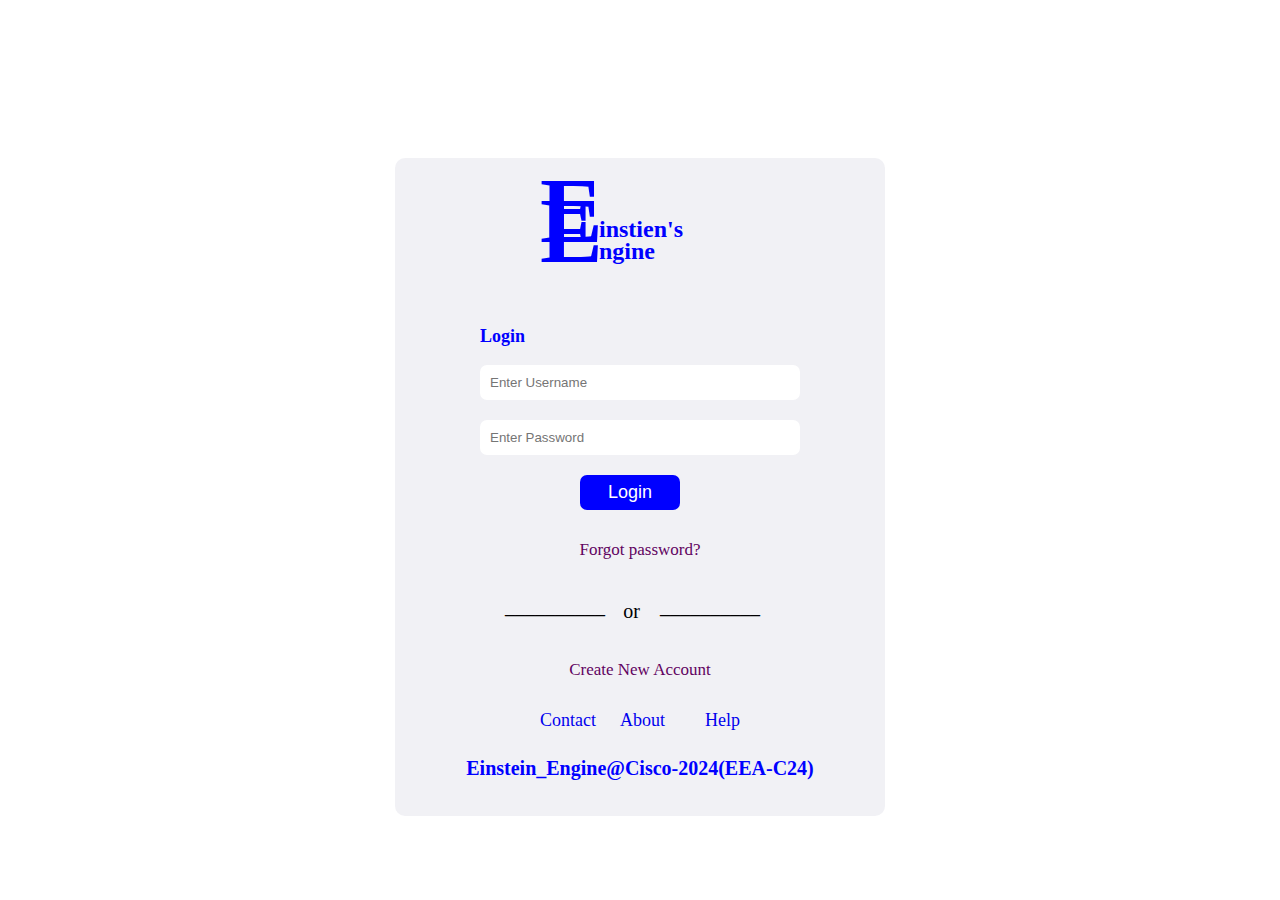
<file: index.html>
<!DOCTYPE html>
    <html lang="en">
        <head>
            <meta charset="UTF-8">
            <meta name="viewport" content="width=device-width, initial-scale=1.0">
            <link rel="stylesheet" href="styles/index.css">
            <title>Login Page</title>
        </head>
    <body>
        <div class="login-container">
            <div class="title-logo-div">
                <h2 class="e1">E</h2>
                <h2 class="e2">E</h2>
                <h2 class="title-einstein">instien's</h2>
                <h2 class="title-engine">ngine</h2>
            </div>

            <div>
                <h3 class="login">Login</h3>
            </div>

            <div class="form-container">
                <form action="https://einsteincity.000webhostapp.com/login.php" method="POST">  
                    <input 
                        type="text" 
                        name="username" 
                        class="form-control" 
                        placeholder="Enter Username" 
                    />  <br />
                    <input 
                        type="password" 
                        name="password" 
                        class="form-control" 
                        placeholder="Enter Password" 
                    /> <br />                      
                    <input type="submit" value="Login" class="btn btn-success">
                </div>

            <div class="forgotten-password-div">
                 <a class="forgotten-password-link" href="">Forgot password?</a>
            </div>

            <div class="or-div">
                <p class="or">or</p>
                <p class="line1">__________</p>
                <p class="line2">__________</p>
            </div>

            <div class=create-new-account-div>
                <a class="register-link" href="register.html">Create New Account</a>
            </div>
     
            <div class="base-links">
                <a class="contact" href="contact.html">Contact</a>
                <a class="about" href="about.html">About</a>
                <a class="help" href="help.html">Help</a>
            </div>
            <div class="page-info">
                <h2 class="base-info">Einstein_Engine@Cisco-2024(EEA-C24)</h2>
            </div>
        </div>
    </body>
</html>
</file>
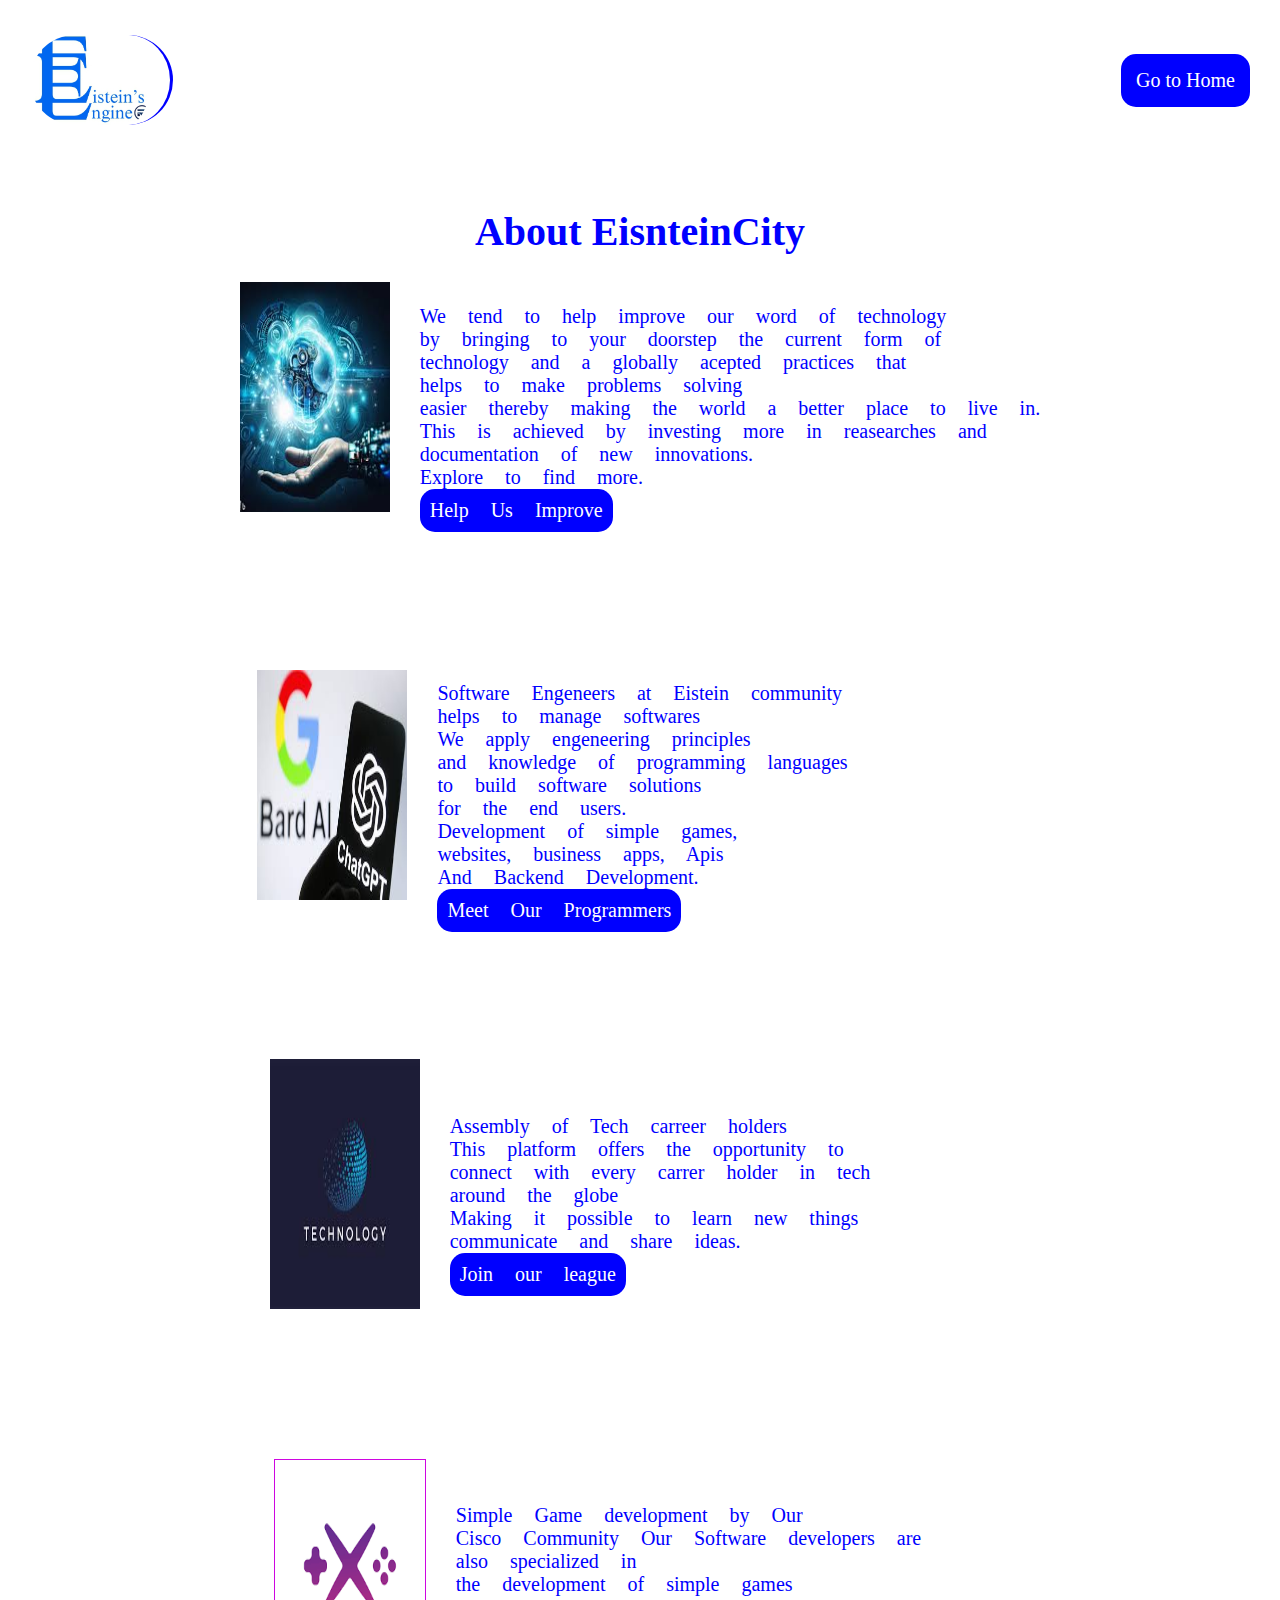
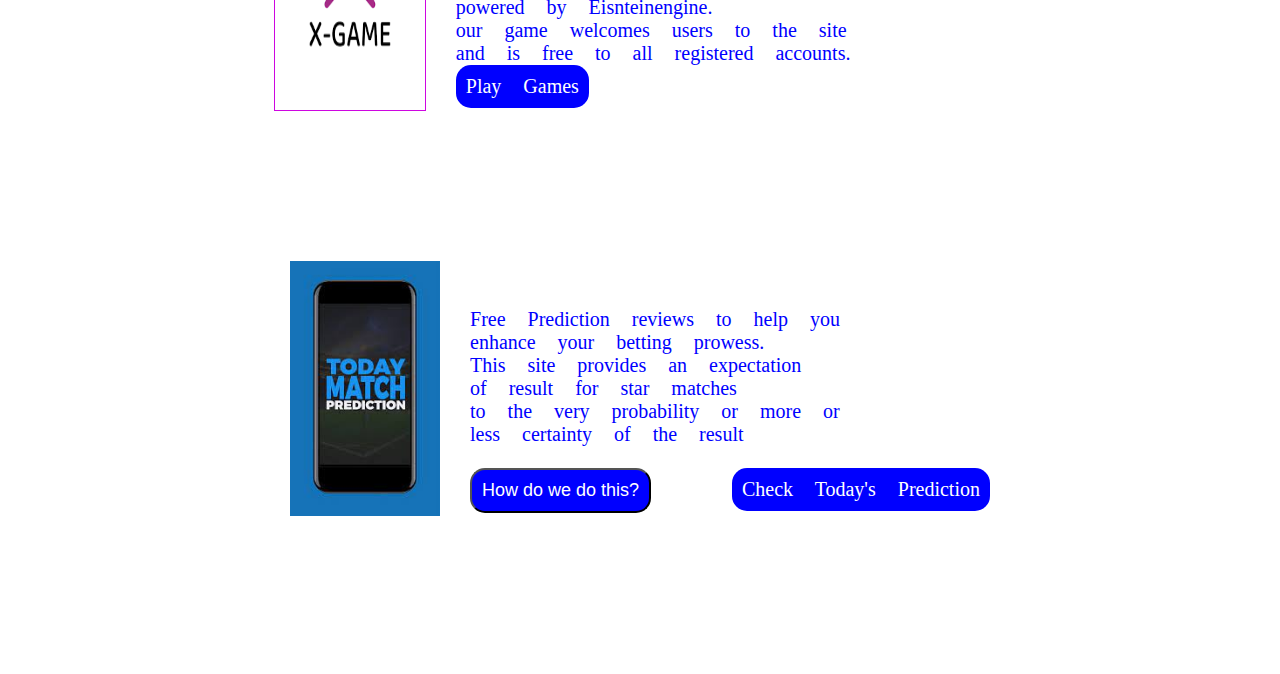
<file: about.html>
<!DOCTYPE html>
<html lang="en">
<head>
    <meta charset="UTF-8">
    <meta name="viewport" content="width=device-width, initial-scale=1.0">
    <title>About Us</title>
    <link rel="stylesheet" href="styles/about.css">
</head>
<body>

    <div class="web-logo-container">
        <img class="web-logo" src="images/website-logo.png" alt="our logo">
        <a class="home-link" href="home.html">Go to Home</a>
    </div>

    <h1 class="about">About EisnteinCity</h1>

    <div class="first-container">
        <img class="image1" src="images/tech.jpeg" alt="Improve the world">
        <p class="image1-para">We tend to help improve our word of technology <br>
            by bringing to your doorstep the current form of <br>
             technology and a globally acepted practices that <br> 
             helps to make problems solving <br>
            easier thereby making the world a better place to live in. <br>
            This is achieved by investing more in reasearches and <br>
             documentation of new innovations. <br>
              Explore to find more. <br>
             <a class="help-link" href="help.html">Help Us Improve</a>
        </p>
    </div >

    <div class="second-container">
        <img class="image2" src="images/assembly-of-techs.jpeg" alt="tech-assembly">
        <p class="image2-para">
            Software Engeneers at Eistein community <br>
            helps to manage  softwares <br>
            We apply engeneering principles <br>
            and knowledge of programming languages <br>
             to build software solutions <br>
             for the end users. <br>
            Development of simple games, <br>
             websites, business apps, Apis <br>
              And Backend Development. <br>
              <a class="meet-link" href="meet.html">Meet Our Programmers</a>
        </p>
    </div>

    <div class="third-container">
        <img class="image3" src="images/improve-tech.jpeg" alt="tech">
        <p class="image3-para">
            Assembly of Tech carreer holders <br>
            This platform offers the opportunity to <br>
            connect with every carrer holder in tech <br>
            around the globe <br> Making it possible to learn new things <br>
            communicate and share ideas. <br>
            <a class="join-link" href="join.html">Join our league</a>
        </p>
    </div>

    <div class="fourth-container">
        <img class="image4" src="images/game-logo.png" alt="game">
        <p class="image4-para">
            Simple Game development by Our <br>
             Cisco Community
             Our Software developers are <br>
             also specialized in <br>
             the development of simple games <br>
             powered by Eisnteinengine. <br>
             our game welcomes users to the site <br>
             and is free to all registered accounts. <br>
             <a class="games-link" href="games.html">Play Games</a>  
        </p>
    </div>

    <div class="fifth-container">
        <img class="image5" src="images/match-prediction.jpeg" alt="">
        <p class="image5-para">
            Free Prediction reviews to help you <br>
        enhance your betting prowess. <br>
        This site provides an expectation <br>
         of result for star matches <br>
        to the very probability or more or <br>
         less certainty of the result <br>
        <button class="how-btn">How do we do this?</button>
        <a class="predict" href="predict.html">Check Today's Prediction</a> <br>
        <span id="how-js" class="how-exp">
        </span>
        </p>     
    </div>
    <script src="JavaScript/about.js"></script>
</body>
</html>
</file>
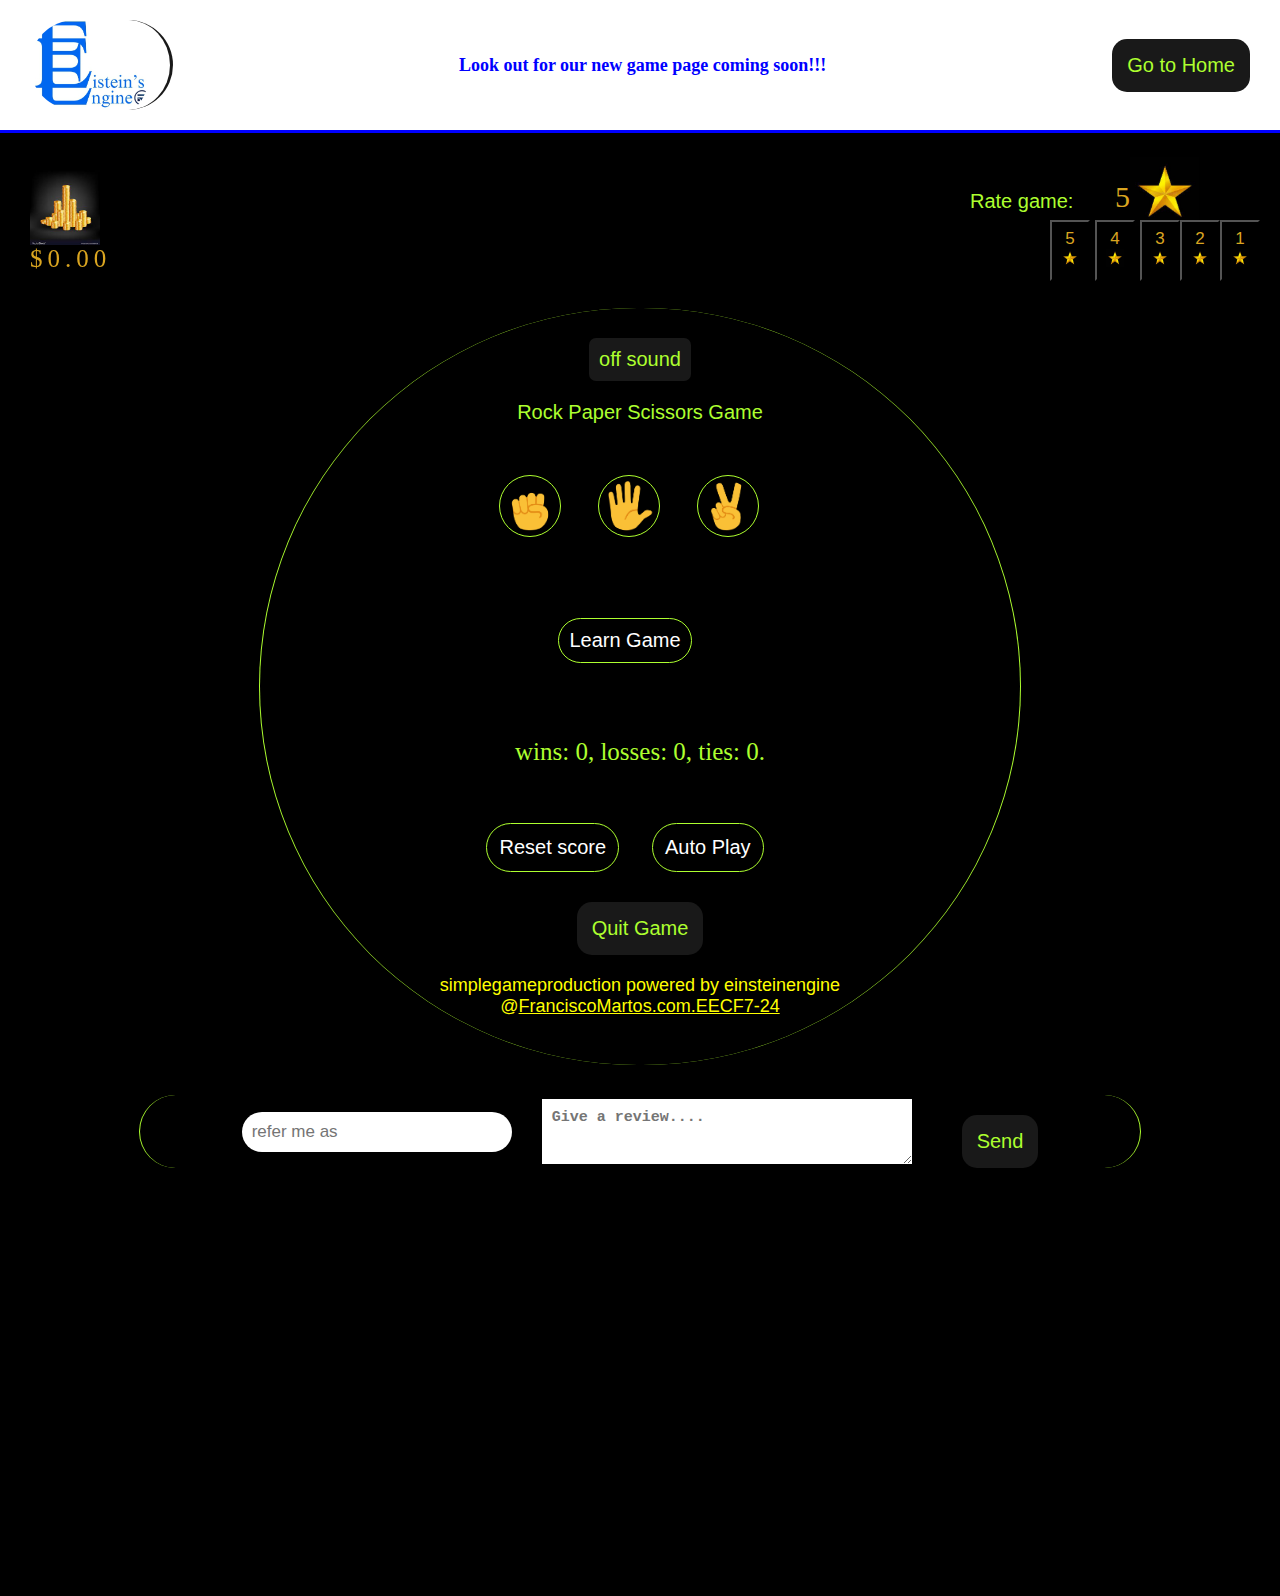
<file: games.html>
<!DOCTYPE html>
<html>
  <head>
    <title>Rock Paper Scissors</title>
    <link href="styles/games.css" rel="stylesheet">   
  </head>   
  <body>
    <div class="web-logo-container">
      <img class="web-logo" src="images/website-logo.png" alt="our logo">
      <p class="look">Look out for our new game page coming soon!!! </p>
      <a class="home-link" href="home.html">Go to Home</a>
    </div>
    <div class="body-container">
          <div class="game-features-div">
              <img class="coins-image" src="images/gamescoins.jpeg" alt="">
              <p class="amount">$0.00</p>
              <p class="rate-statement">Rate game:</p>
              <button class="sound-btn">off sound</button>
              <p class="rate-number">0</p>
              <img class="star" src="images/star.jpeg" alt=""> <br>
              <button class="star-btn five sound-active">5 <img class="review-star" src="images/star.jpeg" alt=""></button>
              <button class="star-btn four sound-active">4 <img class="review-star" src="images/star.jpeg" alt=""></button>
              <button class="star-btn three sound-active">3 <img class="review-star" src="images/star.jpeg" alt=""></button>
              <button class="star-btn two sound-active">2 <img class="review-star" src="images/star.jpeg" alt=""></button>
              <button class="star-btn one sound-active">1 <img class="review-star" src="images/star.jpeg" alt=""></button>
          </div>
          <div>
            <p class="title">Rock Paper Scissors Game</p>
          </div>
          <div>
            <button class="icon-button js-rock-button sound-active">
              <img class='move-icon' 
              src="images/rock-emoji.png">
            </button>
            <button class="icon-button js-paper-button sound-active">
              <img class='move-icon' 
              src="images/paper-emoji.png">
            </button>
            <button class="icon-button js-scissors-button sound-active">
              <img class='move-icon' 
              src="images/scissors-emoji.png">
            </button>
          </div>
          <div>
            <p class="js-game-guide"></p>
          </div>
          <div>
            <button class="js-click-button rules js-game-rules sound-active">Learn Game</button>
          </div>
          <div>
            <p class="js-result result"></p>
          </div>
          <div>
            <p class="js-move"></p>
          </div>
          <div>
            <p class="js-score score"></p>
          </div>
          <div>
            <p class="use-coins">
            </p>
            <p class="insufficient"></p>
          </div>
          <div>
            <button class="reset-score-button js-reset-score-button sound-active">Reset score</button>
            <button disabled class="auto-play-button js-autoPlay-button sound-active">Auto Play</button>
          </div>
          <div>
            <p class="js-comfirmation-message"></p>
          </div>
          <div>
            <button class="quit-btn sound-active">Quit Game</button>
          </div>
          <div>
            <p class="info">simplegameproduction powered by einsteinengine <br>
              @<span class="info-paragraph">FranciscoMartos.com.EECF7-24</span></p>
          </div>
    </div>
    <div class="comment-section">
      <input id="nicknameInput" type="text" placeholder="refer me as"> 
      <textarea placeholder="Give a review...." name="" id="textarea" cols="70" rows="5"></textarea>
       <button class="sound-active" id="send">Send</button>
    </div>
    <div class="comment-view">
    </div>
    <script src="JavaScript/games.js"></script>
  </body>
</html>
</file>
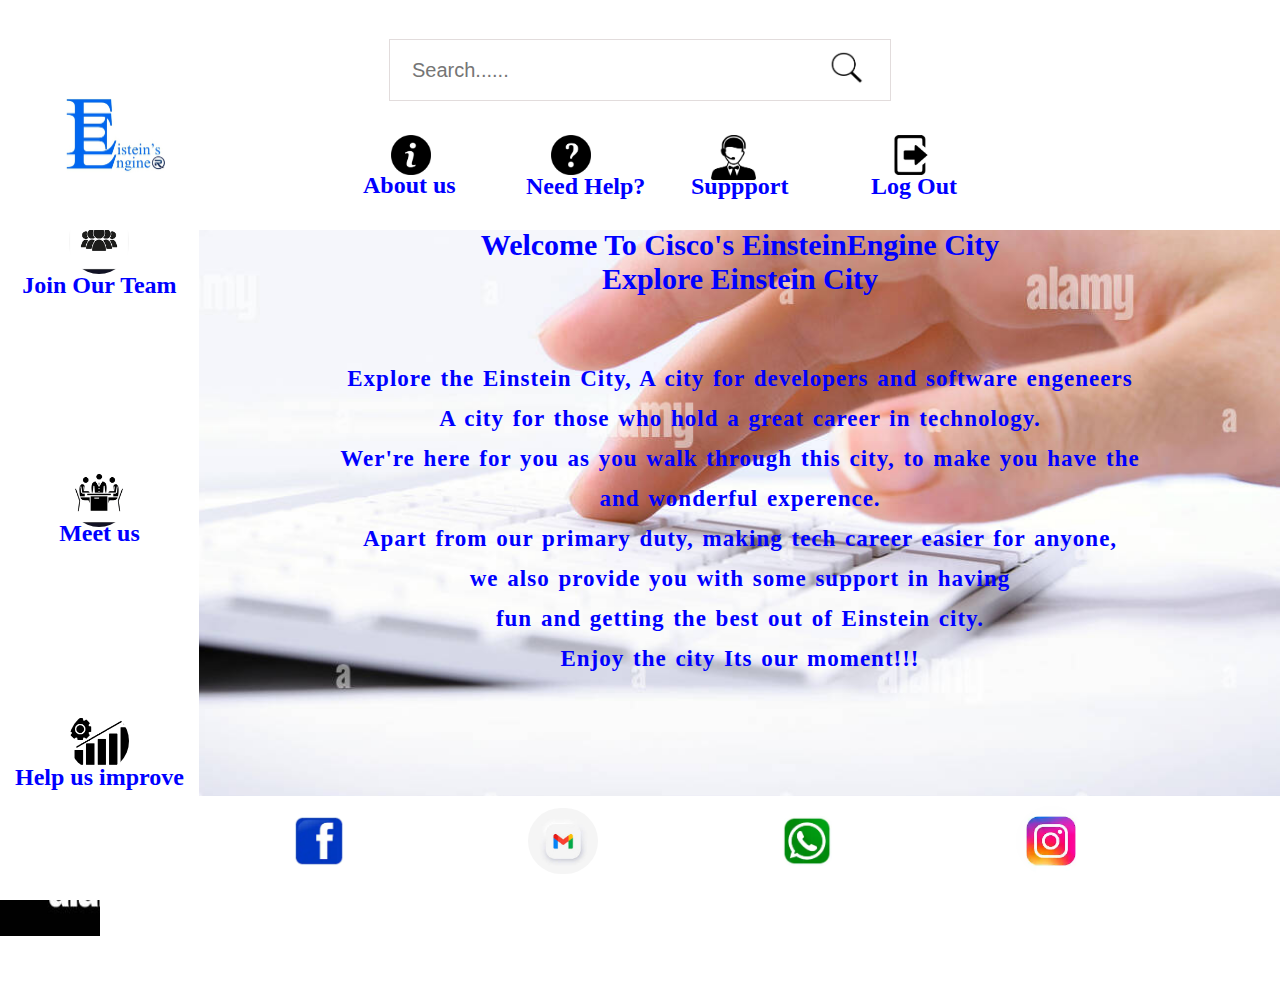
<file: home.html>
<!DOCTYPE html>
<html lang="en">
    <head>
        <meta charset="UTF-8">
        <meta name="viewport" content="width=device-width, initial-scale=1.0">
        <title>Home Page</title>
        <link rel="stylesheet" href="styles/home.css">
    </head>
<body>
  <div class="header">
      <div class="header-left-div">
          <img class="web-logo" src="images/website-logo.png" alt="web-logo">
      </div>
      <div class="middle-div">
        <div class="row">
            <input type="text" id="input-box" 
            placeholder="Search......"
            autocomplete="off">
            <button class="search-btn"><img class="search-icon" src="images/search-icon.png" alt=""></button>
        </div>
        <div class="result-box"></div> 
      </div>
      <div class="header-right-div">
        <div class="about-div">
          <a class="about-link" href="about.html">
            <img class="about-image" src="images/about.png" alt="about us">
          </a>
          <h2 class="about-us">About us</h2>
        </div>  
        <div class="help-div">
          <a class="help-link" href="help.html">
            <img class="help-image" src="images/help.png" alt="help us">
          </a>
          <h2 class="need-help">Need Help?</h2>
        </div>
        <div classs="support-div">
          <a class="suppport-link" href="support.html">
            <img class="support-image" src="images/support.png" alt="support us">
          </a>
          <h2 class="support-us">Suppport</h2>
        </div>
        <div class="logout-div">
          <a class="logout-link" href="logout.php">
            <img class="logout-image" src="images/logout.png" alt="log out">
          </a>
          <h2 class="log-out">Log Out</h2>
        </div>
    </div> 
  </div>

  <div class="sidebar">
      <a class="join" href="Join.html">
        <img class="join-logo" src="images/join_team.png" alt="join our team">
      </a>
      <h2 class="join-us">Join Our Team</h2>
      <a class="meet-us" href="meet.html">
        <img class="meet-logo" src="images/meet_us.png" alt="Meeet us">
      </a>
      <h2 class="meet">Meet us</h2>
      <a href="improve.html">
        <img class="help-logo" src="images/help_us_improve.png" alt="helps improve">
      </a>
      <h2 class="improve">Help us improve</h2>
  </div>
  <div class="main-div">
        <h1>Welcome To Cisco's EinsteinEngine City <br>
        Explore Einstein City
        </h1>
          <p class="home-paragraph"><br>
            Explore the Einstein City, A city for developers and software engeneers <br>
            A city for those who hold a great career in technology. <br>
            Wer're here for you as you walk through this city, to make you have the <br>
            and wonderful experence. <br>
            Apart from our primary duty, making tech career easier for anyone, <br>
            we also provide you with some support in having <br>
            fun and getting the best out of Einstein city. <br>
            Enjoy the city Its our moment!!!

          </p>
          <div class="ans-div"></div>
          <div class="nav-links">    
            <a href="games.html"><button class="games-link">GAMES</button></a>
           <a href="test.html"><button class="test-link" >TEST</button></a>
           <a href="predict.html"><button class="predict-link">MATCH PREDICTIONS</button></a>
          </div>
          
          <div class="footer-links">
            <a href="https://www.facebook.com/profile.php?id=61557518491895"><img class="facebook-link" src="images/facebook.webp" alt="facebook link"></a>
            <a href="mailto:einsteinenginefordevs@gmail.com"><img class="messenger-link" src="images/gmail.jpeg" alt="facebook link"></a>
            <a href="https://wa.me/09067462041"><img class="whatsapp-link" src="images/whatsapp.webp" alt="facebook link"></a>
            <a href="https://www.instagram.com/cityfordevs?igsh=YzljYTk10Dg3Zg=="><img class="instagram-link" src="images/instagram.webp" alt="facebook link"></a>
          </div>
    </div>
    <script src="JavaScript/home.js"></script>
</body>
</html>
</file>
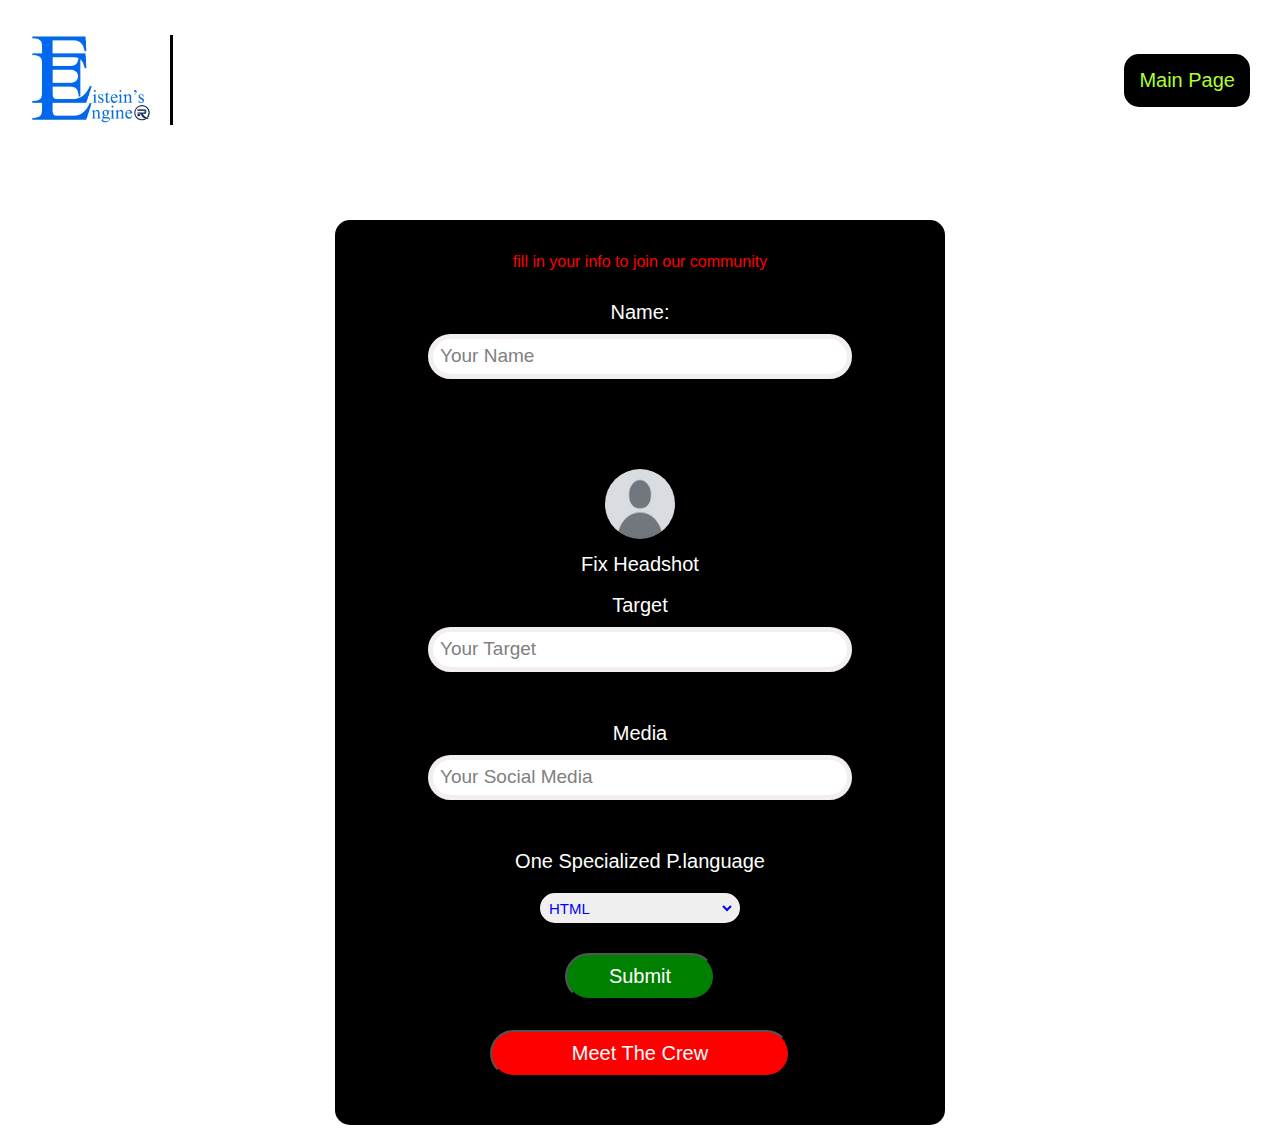
<file: join.html>
<!DOCTYPE html>
<html lang="en">
<head>
<meta charset="UTF-8">
<meta name="viewport" content="width=device-width, initial-scale=1.0">
<title>Join Us</title>
<link rel="stylesheet" href="styles/join.css">
</head>
<body>
    <div class="web-logo-container">
        <img class="web-logo" src="images/website-logo.png" alt="our logo">
        <a class="home-link" href="home.html">Main Page</a>
    </div>
    <div class="hero">
        <div class="card">
            <p class="intro-para">
                    fill in your info to join our community</p>
            <form id="joinForm">
                <label for="nameInput">Name:</label> <br>
                <input type="text" id="nameInput" placeholder="Your Name"> <br>
                <img  src="/images/profile.jpeg" alt="" id="profile-pic"> <br>
                <label  for="imageInput">Fix Headshot</label> <br>
                <input type="file" id="imageInput" accept="image/*"> <br>
                <label class="target" for="targetInput">Target</label> <br>
                <input type="text" id="targetInput" placeholder="Your Target"> <br>
                <label class="media" for="socialMediaInput">Media</label> <br>
                <input type="text" id="socialMediaInput" placeholder="Your Social Media"><br>
                <label class="select" for="selectInput">One Specialized P.language</label> <br>
                <select id="selectInput"> <br>
                    <option value="Assembly Language">Assembly Langauge</option>
                    <option value="Java">Java</option>
                    <option value="JavaScript">Javascript</option>
                    <option value="Python">Python</option>
                    <option value="Ruby">Ruby</option>
                    <option value="R">R</option>
                    <option value="Game Maker Language">Game Maker Langauge</option>
                    <option value="Go">Go</option>
                    <option value="Pearl">Perl</option>
                    <option value="Sql">SQL</option>
                    <option value="Swift">Swift</option>
                    <option value="ABAP">ABAP</option>
                    <option value="APL">APL</option>
                    <option value="MATLAB">MATLAB</option>
                    <option value="Rust">Rust</option>
                    <option value="Action Script">Action Script</option>
                    <option value="Ada">Ada</option>
                    <option value="Algol">Algol</option>
                    <option value="Autolt">Autolt</option>
                    <option value="Basic">Basic</option>
                    <option value="D">D</option>
                    <option value="C++">C++</option>
                    <option value="C">C</option>
                    <option value="PHP">PHP</option>
                    <option value="HTML" selected>HTML</option>
                    </select><br>
                <button class="join" type="submit">Submit</button>
            </form>
            <button class="meet-btn">Meet The Crew</button>
        </div> 
    </div>   
<script src="JavaScript/join.js">
</script>    
</body>
</html>
</file>
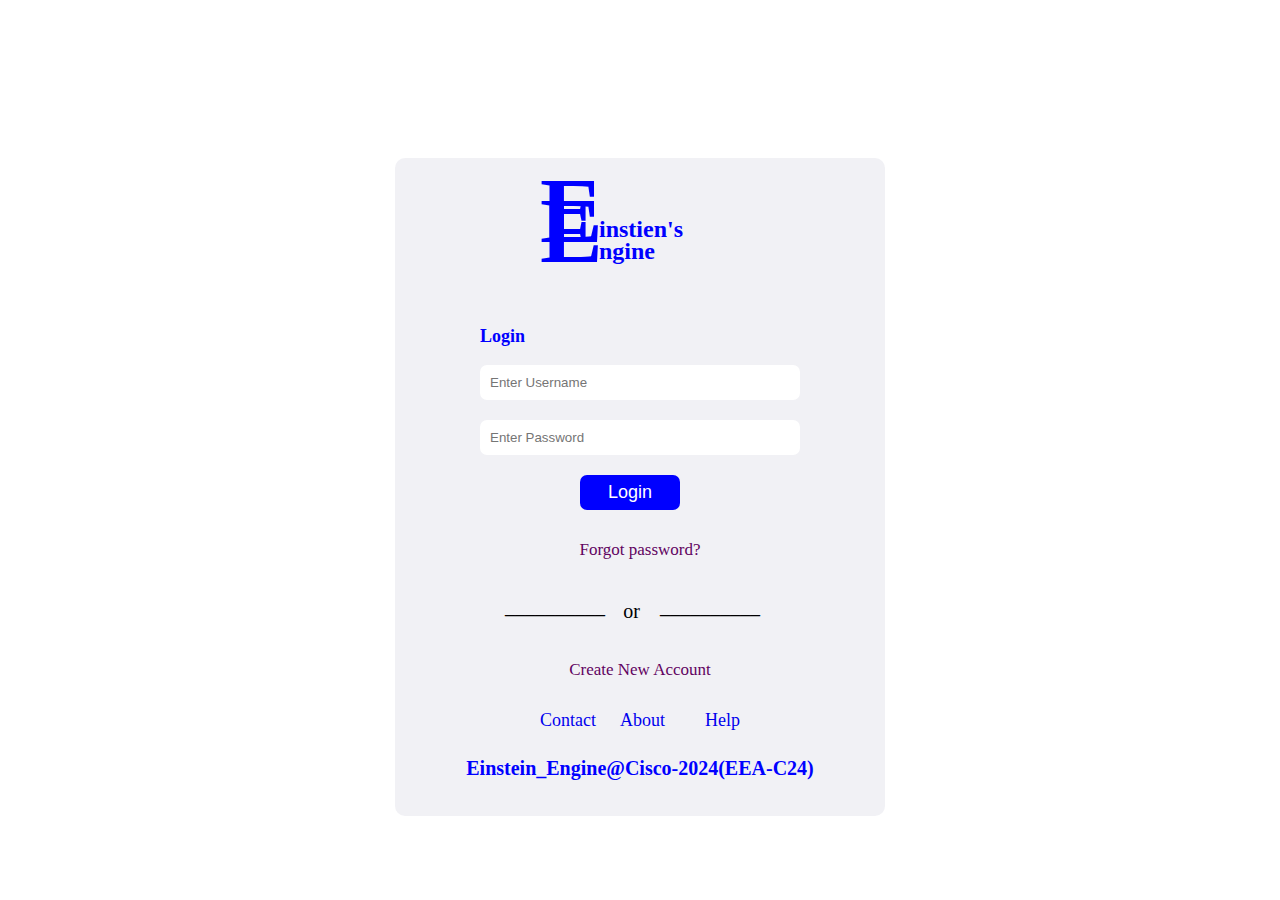
<file: login.html>
<!DOCTYPE html>
    <html lang="en">
        <head>
            <meta charset="UTF-8">
            <meta name="viewport" content="width=device-width, initial-scale=1.0">
            <link rel="stylesheet" href="styles/index.css">
            <title>Login Page</title>
        </head>
    <body>
        <div class="login-container">
            <div class="title-logo-div">
                <h2 class="e1">E</h2>
                <h2 class="e2">E</h2>
                <h2 class="title-einstein">instien's</h2>
                <h2 class="title-engine">ngine</h2>
            </div>

            <div>
                <h3 class="login">Login</h3>
            </div>

            <div class="form-container">
                <form action="login.php" method="POST">  
                    <input 
                        type="text" 
                        name="username" 
                        class="form-control" 
                        placeholder="Enter Username" 
                    />  <br />
                    <input 
                        type="password" 
                        name="password" 
                        class="form-control" 
                        placeholder="Enter Password" 
                    /> <br />                      
                    <input type="submit" value="Login" class="btn btn-success">
                </div>

            <div class="forgotten-password-div">
                 <a class="forgotten-password-link" href="">Forgot password?</a>
            </div>

            <div class="or-div">
                <p class="or">or</p>
                <p class="line1">__________</p>
                <p class="line2">__________</p>
            </div>

            <div class=create-new-account-div>
                <a class="register-link" href="register.html">Create New Account</a>
            </div>
     
            <div class="base-links">
                <a class="contact" href="contact.html">Contact</a>
                <a class="about" href="about.html">About</a>
                <a class="help" href="help.html">Help</a>
            </div>
            <div class="page-info">
                <h2 class="base-info">Einstein_Engine@Cisco-2024(EEA-C24)</h2>
            </div>
        </div>
    </body>
</html>
</file>
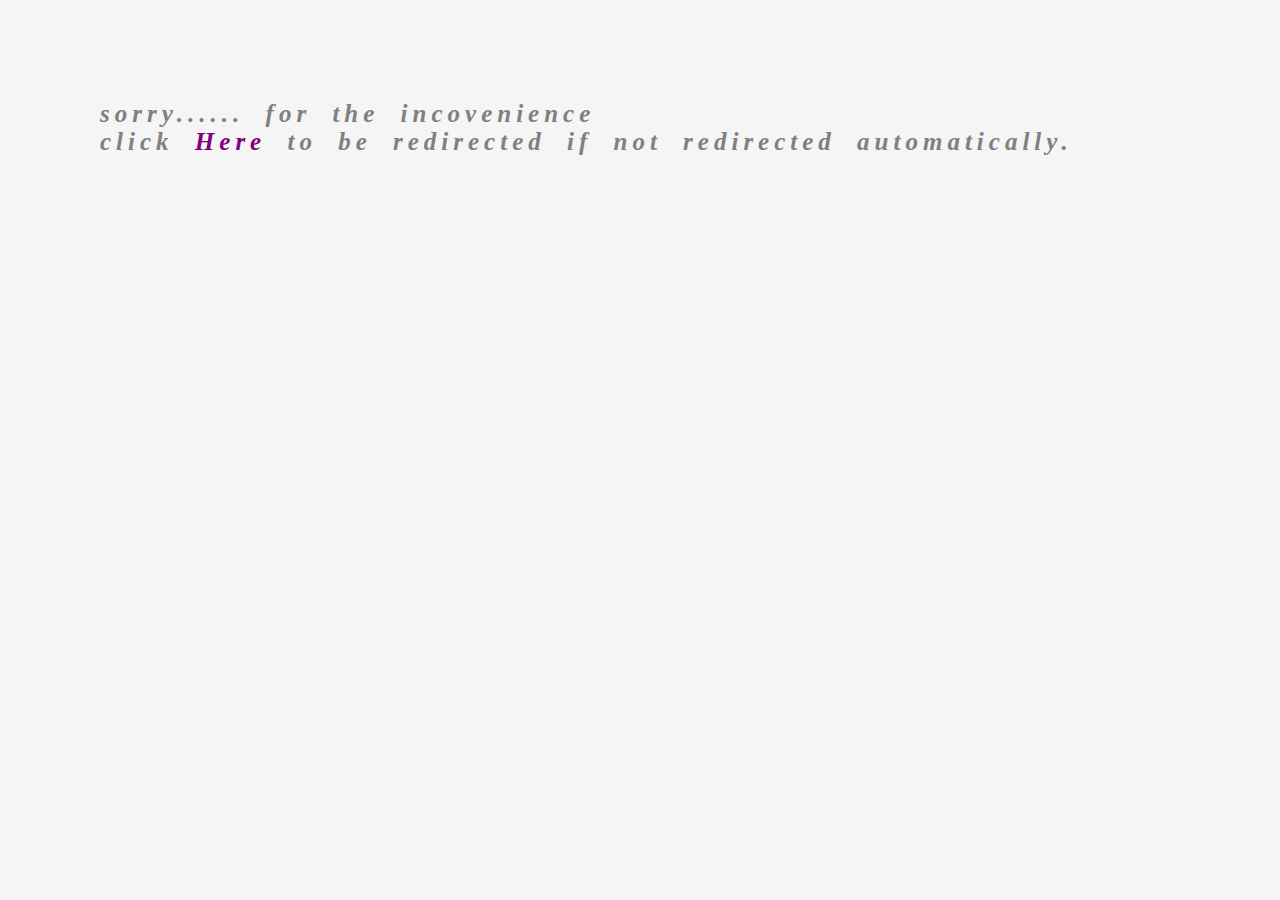
<file: meet.html>
<!DOCTYPE html>
<html lang="en">
<head>
    <meta charset="UTF-8">
    <meta name="viewport" content="width=device-width, initial-scale=1.0">
    <title>Document</title>
    <link rel="stylesheet" href="styles/meet.css">
</head>
<body>
    sorry...... for the incovenience <br>
    click <a href="join.html">Here</a> to be redirected 
    if not redirected automatically.

</body>
</html>
</file>
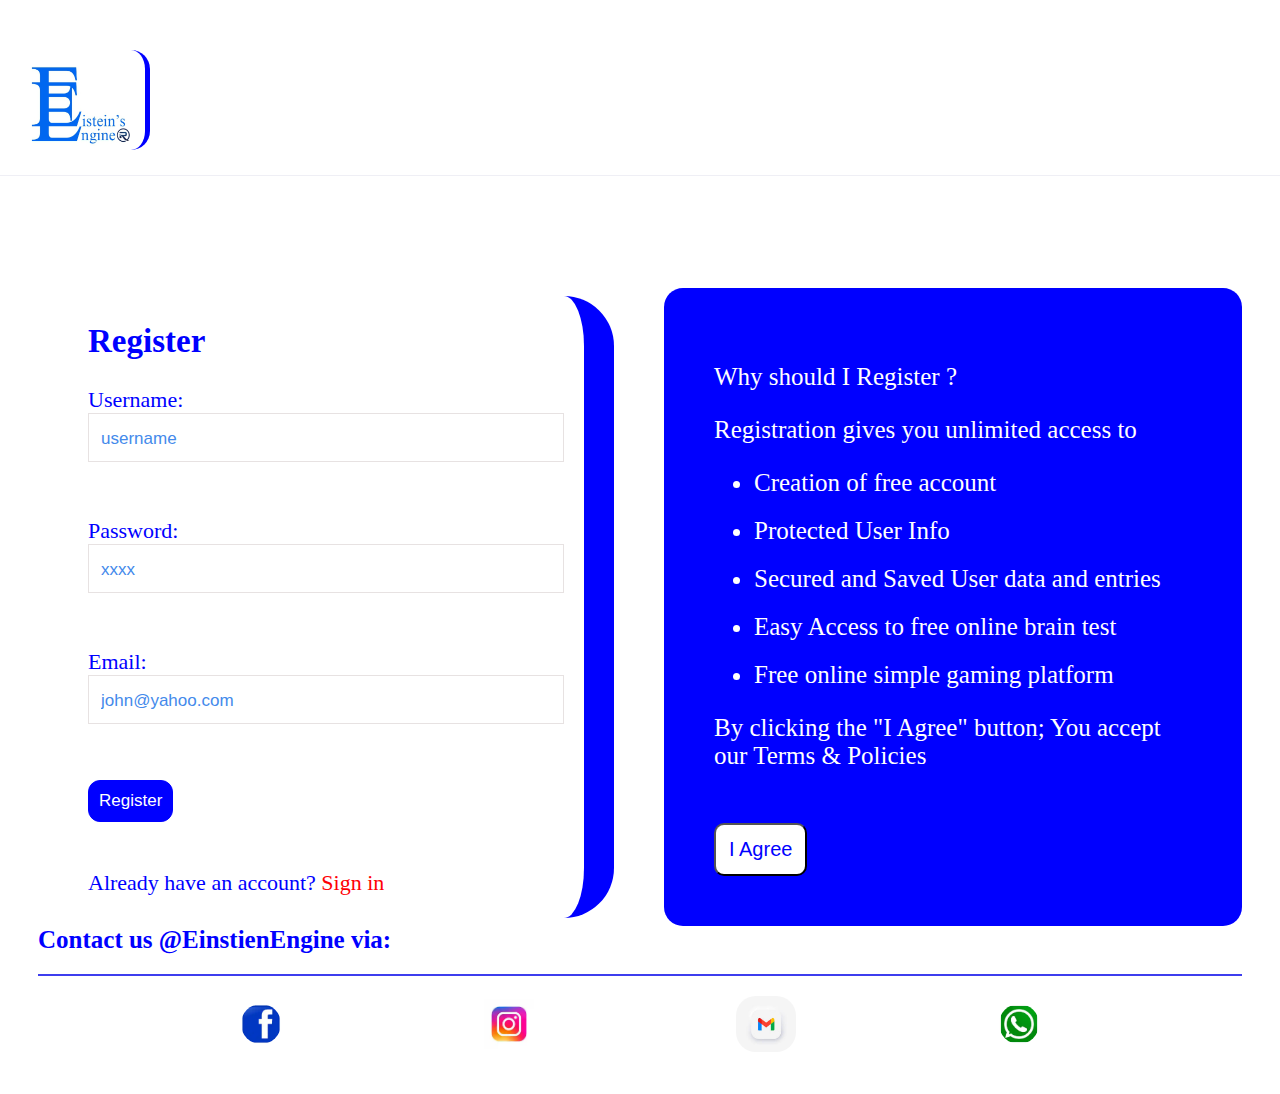
<file: register.html>
<!DOCTYPE html>
<html lang="en">
<head>
    <meta charset="UTF-8">
    <meta name="viewport" content="width=device-width, initial-scale=1.0">
    <title>Create Account</title>
    <link rel="stylesheet" href="styles/register.css">
</head>
<body>
    <div class="header">
        <div class="left-div">
            <img class="web-logo" src="images/website-logo.png" alt="web-logo">
        </div>
        <div class="right-div">
          <a class="about" href="about.html">About</a>
          <a class="help" href="help.html">Help</a>
          <a class="support" href="support.html">Support</a>
        </div>
    </div>

    <div class="main-div">
         <div class="form-div">
        <h2 class="heading-register">Register</h2>
        <form action="register.php" method="post">            
            <label for="username">Username:</label>
             <input type="text" 
              name="username" 
              placeholder="username" 
              id="username" 
              required> <br> <br>
   
             <label for="password">Password:</label>
             <input type="password" 
              name="password" 
              placeholder="xxxx" 
              id="password" 
              required> <br> <br>
              
              <label for="email">Email:</label>
              <input type="email"
              name="email"
              placeholder="john@yahoo.com"
              id="email"
              required> <br> <br>
              
                <input type="submit" 
              name="submit"
              value="Register"><br><br>

              <p class="sign-in">Already have an account?
                <a class="sign-in-link" href="login.html" target="">Sign in</a></p>
    
           </fieldset>
           </form> 
         </div>
         <div class="why-div">
            <p class="question">Why should I Register ?</p>
            <p class="answer">Registration gives you unlimited access to
                <ul>
                    <li class="list">Creation of free account</li>
                    <li class="list">Protected User Info</li>
                    <li class="list">Secured and Saved User data and entries</li>
                    <li class="list">Easy Access to free online brain test</li>
                    <li class="list">Free online simple gaming platform</li>
                </ul>
            </p>
            <p class="terms-policies">By clicking the "I Agree" button; You accept our <a class="terms" href="terms.html">Terms & Policies</a></p><br>
            <button class="agree-btn">I Agree</button>
         </div>
    </div>

         <div class="footer">
            <div class="contact">Contact us @EinstienEngine via:
            </div>
            <div class="link-div">
                <a class="footer-image-links" href="https://www.facebook.com/profile.php?id=61557518491895"><img class="facebook" src="images/facebook.webp"></a>
                <a class="footer-image-links" href="https://www.instagram.com/cityfordevs?igsh=YzljYTk10Dg3Zg=="><img class="insta" src="images/instagram.webp"></a>
                <a class="footer-image-links" href="mailto:einsteinenginefordevs@gmail.com"><img class="messenger" src="images/gmail.jpeg"></a>
                <a class="footer-image-links" href="https://wa.me/09067462041"><img class="whatsapp" src="images/whatsapp.webp"></a>
            </div>
            </div>
      <div></div>
    <script src="JavaScript/register.js"></script>
</body>
</html>
</file>
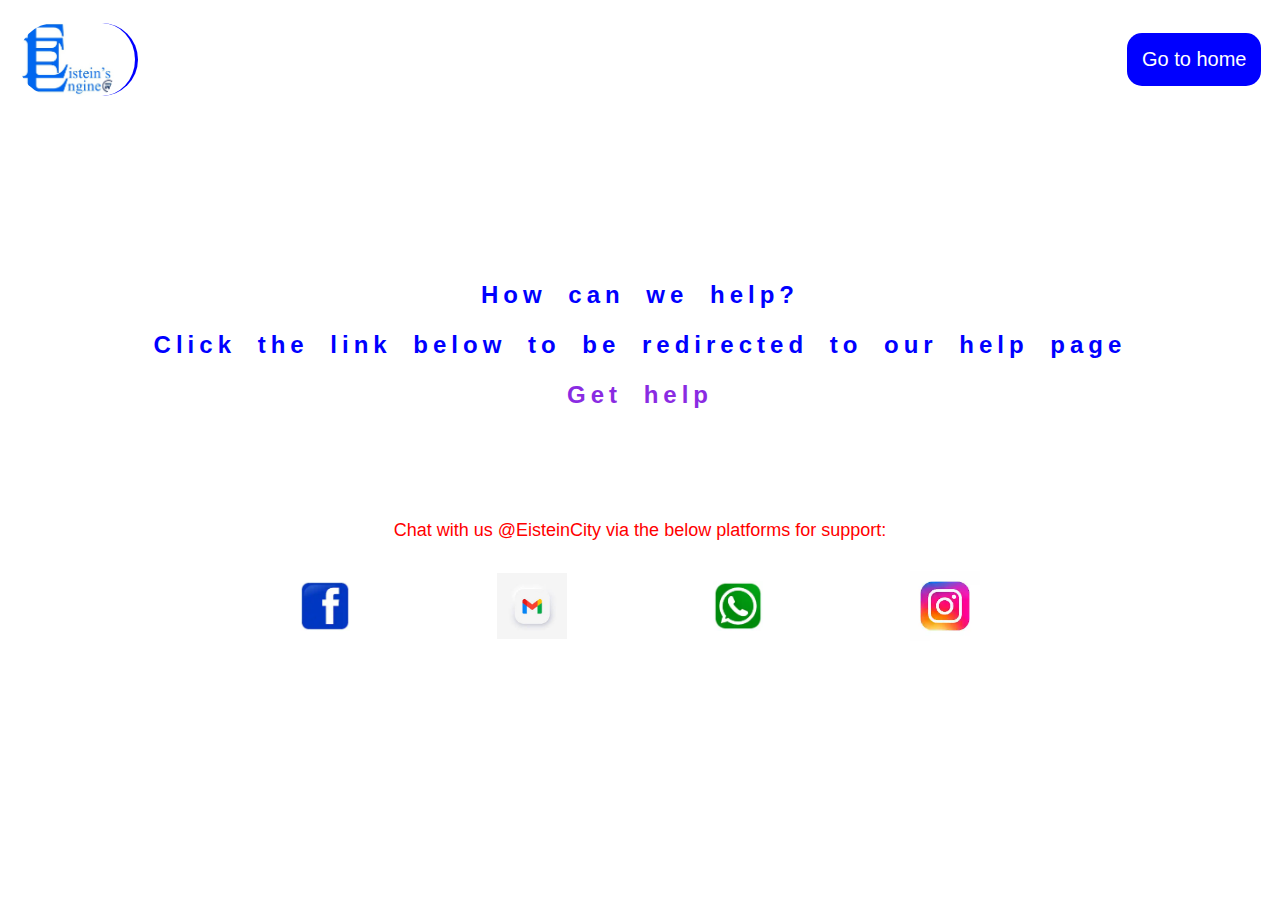
<file: support.html>
<!DOCTYPE html>
<html lang="en">
<head>
    <meta charset="UTF-8">
    <meta name="viewport" content="width=device-width, initial-scale=1.0">
    <title>Support Page</title>
    <link rel="stylesheet" href="styles/support.css">
</head>
<body>
    <div class="web-logo-container">
        <img class="web-logo" src="images/website-logo.png" alt="our logo">
        <a class="home-link" href="home.html">Go to home</a>
    </div>

    <div class="main-div">
        <div class="first-main-div">
            <h2>How can we help? <br>
            Click the link below to be redirected to our help page <br>
             <a  href="help.html">Get help</a>
            </h2>
        </div>
        <div class="second-main-div"> Chat with us @EisteinCity via the below platforms for support: <br></div>
        <div class="platform-links">
              <a href="https://www.facebook.com/profile.php?id=61557518491895"><img class="facebook-link" src="images/facebook.webp" alt="facebook link"></a>
              <a href="mailto:einsteinenginefordevs@gmail.com"><img class="messenger-link" src="images/gmail.jpeg" alt="gmail link"></a>
              <a href="https://wa.me/09067462041"><img class="whatsapp-link" src="images/whatsapp.webp" alt="whatsapp link"></a>
              <a href="https://www.instagram.com/cityfordevs?igsh=YzljYTk10Dg3Zg=="><img class="instagram-link" src="images/instagram.webp" alt="instagram link"></a>
              
              

        </div>
    </div>  
</body>
</html>
</file>
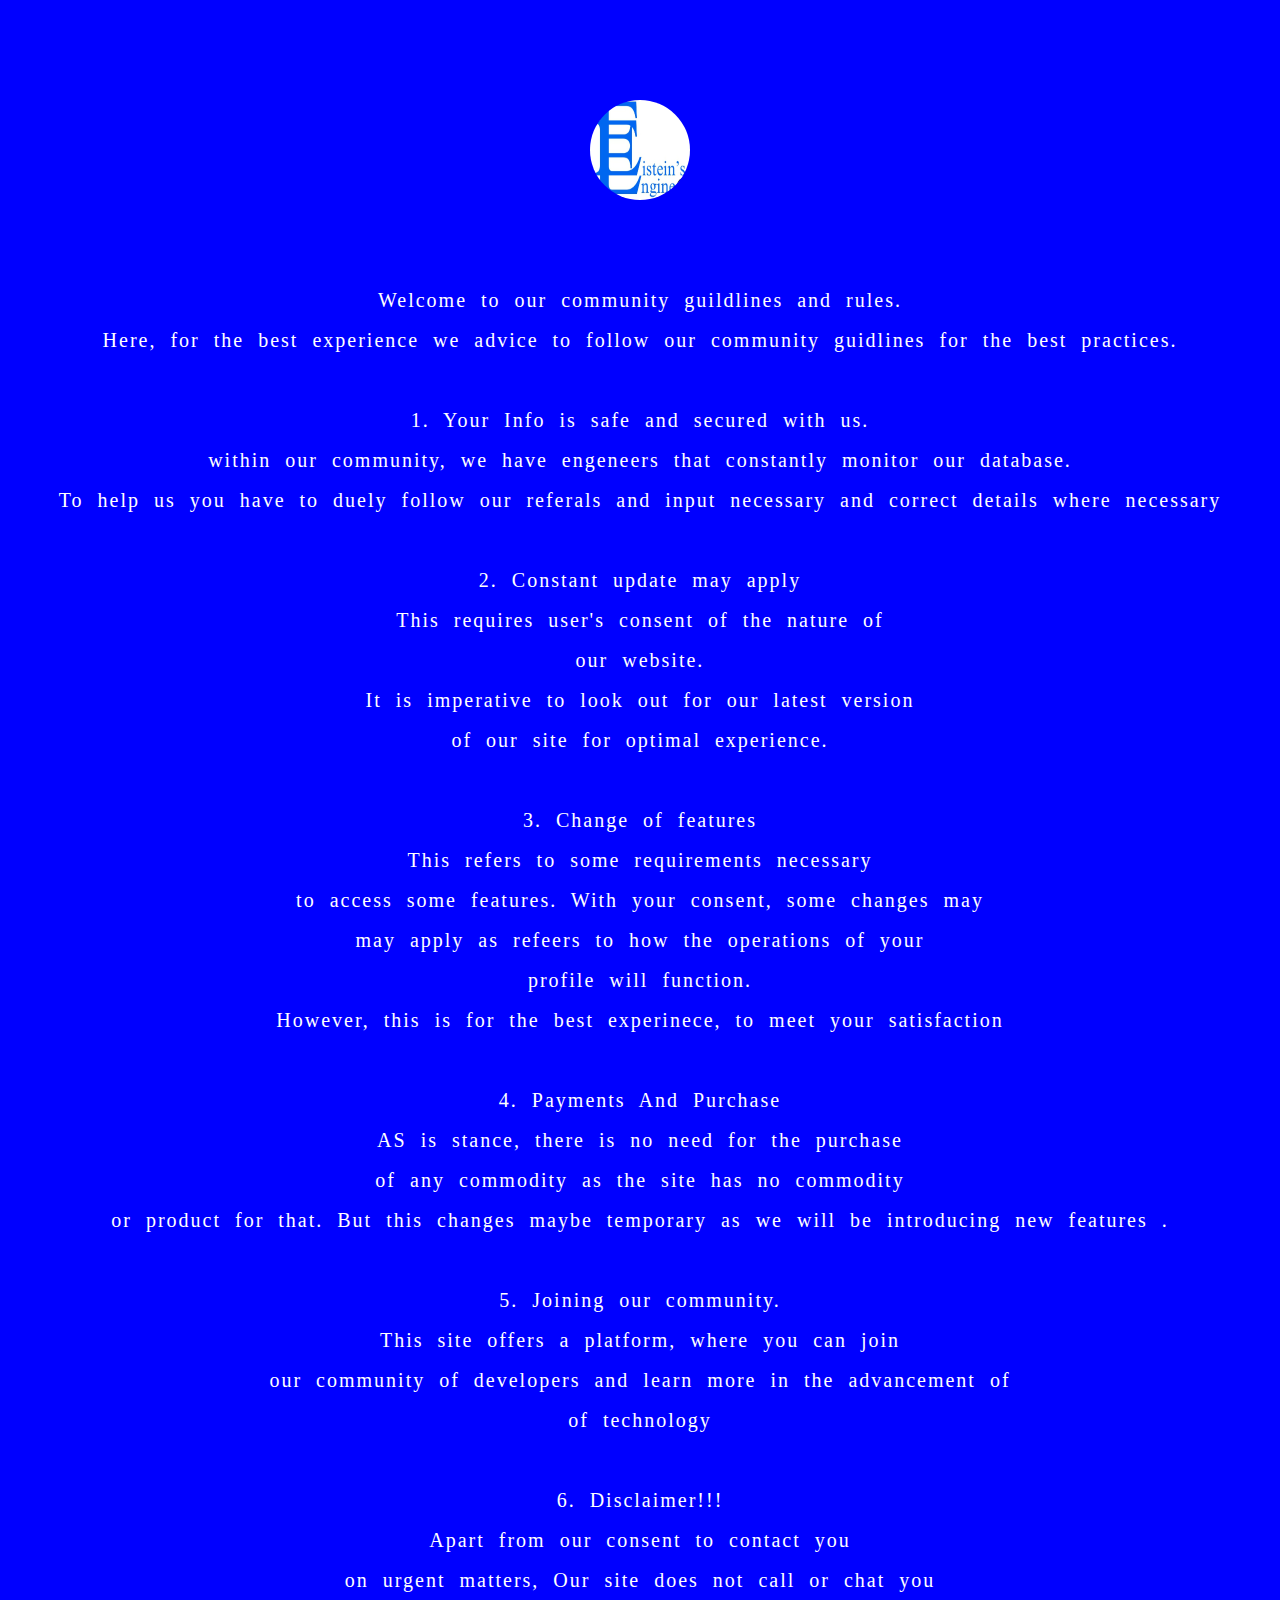
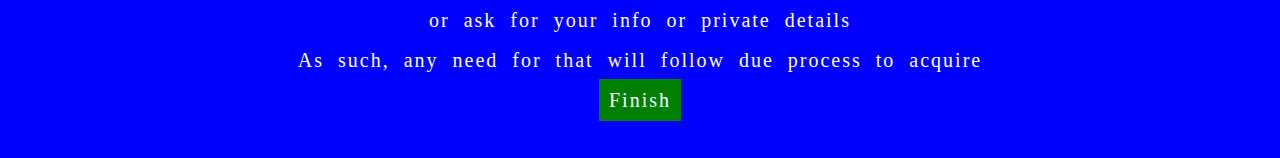
<file: terms.html>
<!DOCTYPE html>
<html lang="en">
<head>
    <meta charset="UTF-8">
    <meta name="viewport" content="width=device-width, initial-scale=1.0">
    <title>Document</title>
    <link rel="stylesheet" href="styles/terms.css">
</head>
<body>
    <img class="web-logo" src="images/website-logo.png" alt="">
    <div class="terms">
        Welcome to our community guildlines and rules. <br>
        Here, for the best experience we advice to follow our community
        guidlines for the best practices. <br> <br>
        1. Your Info is safe and secured with us. <br>
                within our community, we have engeneers that 
            constantly monitor our database. <br> To help us you have 
            to duely follow our referals and input necessary and correct details where necessary <br> <br>
        2.  Constant update may apply <br>
                This requires user's consent of the nature of <br>
                our website. <br>
            It is imperative to look out for our latest  version <br>
            of our site for optimal experience. <br> <br>
        3.  Change of features <br>
                This refers to some requirements necessary <br>
                to access some features. With your consent, some changes may <br>
            may apply as refeers to how the operations of your <br>
            profile will function. <br>
            However, this is for the best experinece, to meet your satisfaction <br> <br>
        4. Payments And Purchase <br>
            AS is stance, there is no need for the purchase <br>
            of any commodity as the site has no commodity <br>
            or product for that.
            But this changes maybe temporary as we will be introducing new features . <br> <br>
        5. Joining our community. <br>
                This site offers a platform, where you can join <br>
                our community of developers and learn more in the advancement of <br>
                of technology <br> <br>
        6.  Disclaimer!!! <br>
            Apart from our consent to contact you <br>
            on urgent matters, Our site does not call or chat you <br>
            or ask for your info or private details <br>
            As such, any need for that will follow due process to acquire <br>

        <a class="finish-home-link" href="register.html">Finish</a>
    </div>
</body>
</html>
</file>
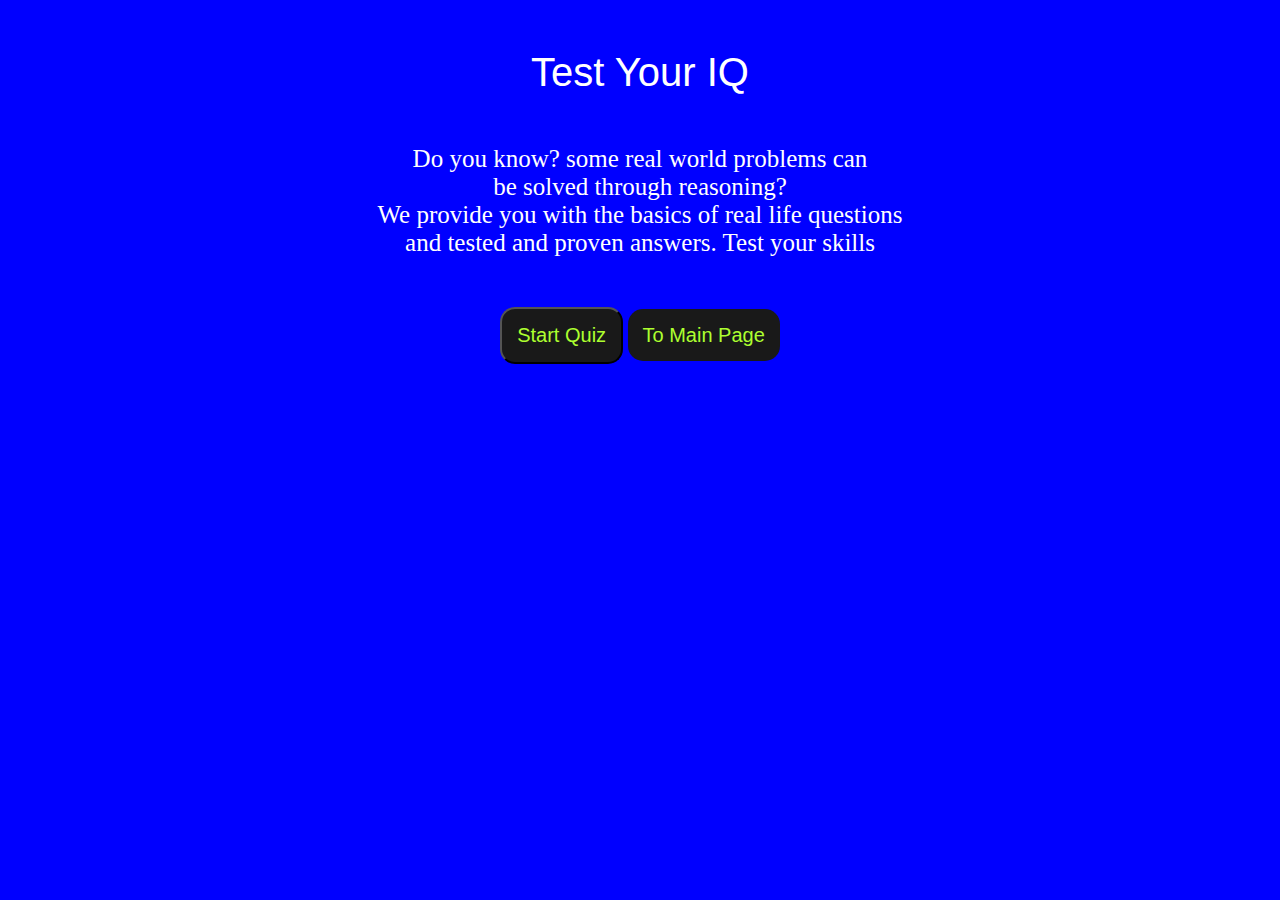
<file: test.html>
<!DOCTYPE html>
<html lang="en">
<head>
    <meta charset="UTF-8">
    <meta name="viewport" content="width=device-width, initial-scale=1.0">
    <title>Test Your Iq</title>
    <link rel="stylesheet" href="styles/test.css">
</head>
<body>
    <div class="quiz-div">Test Your IQ</div>
    <div class="intro-div">Do you know? some real world problems can <br>
        be solved through reasoning? <br>
        We provide you with the basics of real life questions <br>
        and tested and proven answers. Test your skills
    </div>
    <div class="startandtohome-div">
        <button class="start-quiz-btn">Start Quiz</button>
        <a class="to-home-link" href="home.html">To Main Page</a>
    </div>
    <div class="app">
       <h1>The important thing is not to stop  <br>
        questioning. curiosity has it's own reason for existing <br>
        -  Albert Einstein</h1>
        <img src="images/albert.jpg" alt=""> <br>
        <div class="time">00:00</div>
       <div class="quiz">
        <h2 id="question">Question goes here</h2>
        <div id="answer-buttons">
            <button class="btn">Answer 1</button>
            <button class="btn">Answer 2</button>
            <button class="btn">Answer 3</button> 
            <button class="btn">Answer 4</button> 
        </div>
        <button id="next-btn">Next</button>
       </div> 
    </div>

    <script src="JavaScript/test.js"></script>
</body>
</html>
</file>
<file: styles/index.css>
body{
    background: rgb(255, 255, 255);
    padding-top: 100px;
    display: flex;
    flex-direction: column;
    justify-content: space-between;
    align-items: center;
}

.login-container {
    display: flex;
    flex-direction: column;
    justify-content: space-between;
    align-items: center;
    width: 450px;
    background: rgba(238, 238, 242, 0.8);
    padding-top: 50px;
    padding-left: 20px;
    padding-bottom: 20px;
    padding-right: 20px;
    margin-top: -50px;
    border: none;
    box-shadow: 10px 10px 5px rgb(234, 237, 238) outset;
    border-radius: 10px;
}

.title-logo-div {
    position: relative;
    margin-bottom: 100px;
}

.title-einstein,
.title-engine,
.e1,
.e2  {
    position: absolute;
}

.e1 {
  top: -130px; 
  font-size: 94px;
  color: blue;
  margin-left: -100px;

}

.e2 {
    font-size: 94px;
    top: -110px;
    color: blue;
    margin-left: -100px;
}

.title-einstein {
    top: -12px;
    right: 27px;
    color: blue;
    margin-right: -70px;
}

.title-engine {
    top: 10px;
    right: 55px;
    color: blue;
    margin-right: -70px;
}

.login {
    color: blue;
    font-size: 18px;
    margin-left: -160px;
}

.form-control {
    padding: 10px;
    width: 300px;
    margin-bottom: 20px;
    border: none;
    border-radius: 7px;
}

.btn {
    padding: 7px;
    width: 100px;
    color: white;
    background: blue;
    border: none;
    border-radius: 2px;
    font-size: 18px;
    margin-left: 100px;
    margin-bottom: 30px;
    border-radius: 7px;
}

.forgotten-password-div {
    margin-right: 0px;
    margin-bottom: 20px;
}

.forgotten-password-link {
    text-decoration: none;
    font-weight: 500px;
    font-size: 17px;
    color: rgb(97, 3, 97)
}

.forgotten-password-link:hover {
    color: blue;
    text-decoration: underline;
}

.or-div {
    position: relative;
    margin-bottom: 80px;
}

.or {
    position: absolute;
    right: 0px;
    font-size: 20px;

}

.line1 {
    position: absolute;
    top: -5px;
    left: 20px;
    font-size: 20px;
}

.line2 {
    position: absolute;
    top: -5px;
    left: -135px;
    font-size: 20px;
}

.create-new-account-div {
    margin-bottom: 30px;
}

.register-link {
    text-decoration: none;
    font-weight: 500px;
    font-size: 17px;
    color: rgb(97, 3, 97)   
}

 .register-link:hover {
    color:  blue;
    text-decoration: underline; 
}
 .base-links {
    position: relative;
    margin-bottom: 30px;
 }

.contact {
  position: absolute;
  font-weight: 500px;
  font-size: 18px;
  margin-right: 7px;
  text-decoration: none;
  left: -100px;
  cursor: no-drop;
  pointer-events: none;
}

.about {
  position: absolute;
  left: -20px;
  font-weight: 500px;
  font-size: 18px;
  margin-right: 7px;
  text-decoration: none;
   cursor: no-drop;
   pointer-events: none;
}

.help {
    position: absolute;
    right: -100px;
    font-weight: 500px;
    font-size: 18px;   
    text-decoration: none;
    cursor: no-drop;
    pointer-events: none;
}

.contact:hover,
.about:hover,
.help:hover {
    text-decoration: underline;
}

.base-info {
    color: blue;
    font-size: 20px;
}

@media screen and (min-width: 768px) and (max-width: 2405px) {
    .login-container {
        margin-top: 50px;
    }
}

@media screen and (min-width: 525px) and (max-width: 767px ) {
    .login-container {
        margin-top: 200px;
    }
}
</file>
<file: styles/about.css>
body {
    display: flex;
    flex-direction: column;
    justify-content: space-between;
    align-items: center;
}

.web-logo-container {
    display: flex;
    flex-direction: row;
    justify-content: space-between;
    align-items: center;
    position: fixed;
    background-color: white;
    top: 0;
    left: 0;
    right: 0;
    height: 100px;
    z-index: 99;
    padding: 30px;
}

.web-logo {
    width: 120px;
    border-right: 3px solid blue;
    padding-right: 20px;
     border-radius: 60px
}

.home-link {
    background-color: blue;
    color: white;
    padding: 15px;
    text-decoration: none;
    font-size: 20px;
    font-weight: 500px;
    border-radius: 15px;
}

.home-link:hover {
    background-color: white;
    color: blue;
    border: 1px solid blue;
    transition: 0.8s;
}

.about {
    margin-top: 200px;
    color: blue;
    font-size: 40px;
}

.first-container,
.second-container,
.third-container,
.fourth-container,
.fifth-container {
    display: flex;
    flex-direction: row;
    justify-content: space-between;
    align-items: center;
    margin-bottom: 150px;
}

.image1,
.image2,
.image3,
.image4,
.image5 {
    margin-right: 30px;
}

.image1 {
    width: 150px;
    height: 230px;
}

.image2 {
    width: 150px;
    height: 230px;
    margin-left: -175px;
}

.image3 {
    width: 150px;
    height: 250px;
    margin-left: -140px;
}

.image4 {
    width: 150px;
    height: 250px;
    border: 1px solid rgb(206, 6, 224);
    margin-left: -85px;
}

.image5 {
    width: 150px;
    margin-left: -150px;
}

p {
    color: blue;
    font-size: 20px;
}

.image1-para {
    position: relative;
    word-spacing: 17px;
}

.image2-para {
    position: relative;
    word-spacing: 17px;
}

.image3-para {
    position: relative;
    word-spacing: 17px;
}

.image4-para {
    position: relative;
    word-spacing: 17px;
}

.image5-para {
    word-spacing: 17px;
    position: relative;
}

.help-link {
    position: absolute;
    text-decoration: none;
    background-color: blue;
    color: white;
    padding: 10px;
    border-radius: 15px;
}

.meet-link {
    position: absolute;
    text-decoration: none;
    background-color: blue;
    color: white;
    padding: 10px;
    border-radius: 15px;
}

.join-link {
    position: absolute;
    text-decoration: none;
    background-color: blue;
    color: white;
    padding: 10px;
    border-radius: 15px;
}

.games-link {
    position: absolute;
    text-decoration: none;
    background-color: blue;
    color: white;
    padding: 10px;
    border-radius: 15px;
}
.how-btn {
    position: absolute;
    top: 160px;
    color: white;
    background-color: blue;
    padding: 10px;
    font-size: 18px;
    border-radius: 15px;
}

.predict {
    position: absolute;
    top: 160px;
    right: -150px;
    text-decoration: none;
    margin-left: 30px;
    background-color: blue;
    color: white;
    padding: 10px;
    font-size: 20px;
    border-radius: 15px;
}

.how-exp {
    position: absolute;
    top: 135px;
    color: white;
    background-color: blue;;
    width: 500px;
}

.got-it-btn-js {
    color: blue;
    background-color: white;;
    font-size: 20px;
    padding: 7px;
    border-radius: 15px
}

.help-link:hover,
.meet-link:hover,
.join-link:hover,
.games-link:hover,
.how-btn:hover,
.predict:hover {
    background-color: white;
    color: blue;
    border: 1px solid blue;
    transition: 0.8s;
}

@media screen and (min-width:626px) and (max-width: 2045px) {
    body {
        overflow-y: auto;
        overflow-x: auto;
    }
}

@media screen and (min-width: 525px) and (max-width: 625px) {
    body {
        overflow-y: auto;
        overflow-x: auto;
    }

    .first-container,
    .second-container,
    .third-container,
    .fourth-container,
    .fifth-container {
        display: flex;
        flex-direction: row;
        justify-content: space-evenly;
        align-items: center;
        margin-bottom: 150px;
        padding-left: 30px
    }

    .image1-para {
        position: relative;
        word-spacing: 7px;
    }
    
    .image2-para {
        position: relative;
        word-spacing: 7px;
    }
    
    .image3-para {
        position: relative;
        word-spacing: 7px;
    }
    
    .image4-para {
        position: relative;
        word-spacing: 7px;
    }
    
    .image5-para {
        word-spacing: 7px;
        position: relative;
    }

    .image1 {
        border-radius: 20px;
    }

    .image2 {
        margin-left: 10px;
        border-radius: 20px;
        rotate: 5deg;
    }

    .image3 {
        margin-left: 10px;
        border-radius: 20px;
        rotate: 10deg;
    }

    .image4 {
        margin-left: 10px;
        border-radius: 20px;
        rotate: 15deg;
    }

    .image5 {
        margin-left: 10px;
        border-radius: 20px;
        rotate: 20deg;
    }
}
</file>
<file: styles/games.css>
body {
    display: flex;
    flex-direction: column;
    justify-content: center;
    align-items: center;
    background-color: black;
    color: greenyellow;
    font-family: Arial;
    font-size: 10px;
    overflow: auto;
   }

   .web-logo-container {
    display: flex;
    flex-direction: row;
    justify-content: space-between;
    align-items: center;
    position: fixed;
    background-color: white;
    top: 0;
    left: 0;
    right: 0;
    height: 70px;
    z-index: 99;
    padding: 30px;
    border-bottom: 3px solid blue
}

.web-logo {
    width: 120px;
    border-right: 3px solid rgb(25, 25, 25);
    padding-right: 20px;
     border-radius: 60px
}

.home-link {
    background-color: rgb(25, 25, 25);
    color: greenyellow;
    padding: 15px;
    text-decoration: none;
    font-size: 20px;
    font-weight: 500px;
    border-radius: 15px;
}

.home-link:hover {
    background-color: white;
    color: blue;
    border: 1px solid blue;
    transition: 0.8s;
}

.coins-image{ 
  background-color: black;
  width: 70px;
  top: 170px;
  position: fixed;
  left: 30px
}

.amount {
  background-color: black;
  position: fixed;
  left: 30px;
  top: 220px;
  color: goldenrod;
  letter-spacing: 5px;
  font-size: 25px;
  font-family: Cambria, Cochin, Georgia, Times, 'Times New Roman', serif;
}

.rate-statement {
  background-color: black;
  position: fixed;
  top: 170px;
  right: 160px;
  width: 150px;
  font-size: 20px;
}

.rate-number {
  background-color: black;
  position: fixed;
  right: 150px;
  top: 150px;
  font-size: 30px;
  font-family: Cambria, Cochin, Georgia, Times, 'Times New Roman', serif;
  color: goldenrod;

}

@keyframes rotation {
  from {
    transform: rotateY(0deg)
  }
  to {
    transform: rotateY(360deg);
  }
}

.star {
  position: fixed;
  top: 157px;
  right: 80px;
  width: 70px;
  animation: rotation 2s infinite linear;
}

.star-btn {
  font-size: 17px;
  padding: 7px;
  width: 20px;
  background: black;
  color: goldenrod;
}

.five,
.four,
.three,
.two,
.one {
  cursor: pointer;
}

.five {
  position: fixed;
  width: 40px;
  right: 190px;
  top: 220px;
}

.four {
  position: fixed;
  width: 40px;
  right: 145px;
  top: 220px;
}

.three {
  position: fixed;
  width: 40px;
  right: 100px;
  top: 220px;
}

.two {
  position: fixed;
  width: 40px;
  right: 60px;
  top: 220px;
}

.one {
  position: fixed;
  right: 20px;
  width: 40px;
  top: 220px;
}

.review-star {
  width: 18px;
}

.body-container {
display: flex;
flex-direction: column;
justify-content:center;
align-items: center;
padding: 0px;
border-right: 1px solid greenyellow;
border-left: 1px solid greenyellow;
border-radius: 450px;
margin-top: 200px;
width: 700px;
}

.title {
  font-size: 20px;
  margin-bottom: 50px;
 }

 .move-icon {
   width: 50px;
   margin-right: 30px; 
   background-color: black;
   padding: 5px;
   border: 1px solid greenyellow;
   border-radius: 50px;
   cursor: pointer;
   margin-bottom: 10px;
 }

 .icon-button {
   background-color: black;
   border: none;
   margin-right: -8px;
 }

 .result {
   font-size: 25px;
   color: red;
   font-weight: bold;
   margin-top: 20px;
   margin-left: -10px;
 }

 .score {
   margin-top: 20px;
   font-size: 25px;
   font-family: Georgia, 'Times New Roman', Times, serif;
 }

.reset-score-button,
.auto-play-button {
border-radius: 70px;
margin-right: 30px;
margin-top: 50px;
color: white;
background-color: transparent;
border: 1px solid greenyellow;
font-size: 20px;
padding: 12px;
cursor: pointer;
margin-top: 10px;
}

.js-comfirmation-message {
  margin-top: -180px;
  font-size: 25px;
}

.rules {
border-radius: 70px;
margin-right: 30px;
margin-top: 50px;
color: white;
background-color: transparent;
border: 1px solid greenyellow;
font-size: 20px;
padding: 10px;
margin-bottom: 5px;
cursor: pointer;
}

.rules:hover {
  background-color: white;
  color: blue;
  border: -1px solid blue;
  transition: 0.8s;
}

.info {
   font-size: 18px;
   font-weight: 500;
   color: yellow;
   margin-top: 20px;
   text-align: center; 
}

.info-paragraph {
    text-decoration: underline;
}

.js-game-guide {
    color: greenyellow;
    font-size: 17px;
    letter-spacing: normals;
    word-spacing: normal;
    line-height: 20px;
    padding-left: -10px;
    padding-right: -10px;
    text-align: center;       
}

.reset-score-button:hover,
.auto-play-button:hover {
  background-color: white;
  color: blue;
  border: 1px solid blue;
  transition: 0.8s;
}

.js-move {
  font-size: 15px;
  margin-top: 25px;
}

.quit-btn {
  background-color: rgb(25, 25, 25);
  color: greenyellow;
  padding: 15px;
  text-decoration: none;
  font-size: 20px;
  font-weight: 500px;
  border-radius: 15px;
  margin-top: 30px;
  border: none;
}

.quit-btn:hover {
  background-color: white;
  color: blue;
  border: 1px solid blue;
  transition: 0.8s;
}

.js-yes-button,
.js-no-button {
  background-color: rgb(25, 25, 25);
  color: greenyellow;
  padding: 15px;
  text-decoration: none;
  font-size: 20px;
  font-weight: 500px;
  border-radius: 15px;
  margin-top: 200px;
  border: none; 
}

.js-yes-button:hover,
.js-no-button:hover {
  background-color: white;
  color: blue;
  border: -1px solid blue;
  transition: 0.8s;
}

.js-move {
  font-size: 20px;;
}

.use-coins {
  font-size: 22px;
}

.yes-btn
   {
    background-color: rgb(25, 25, 25);
  color: greenyellow;
  padding: 15px;
  text-decoration: none;
  font-size: 20px;
  font-weight: 500px;
  border-radius: 15px;
  margin-top: 200px;
  border: none;
}

.no-btn {
  background-color: rgb(25, 25, 25);
  color: greenyellow;
  padding: 15px;
  text-decoration: none;
  font-size: 20px;
  font-weight: 500px;
  border-radius: 15px;
  margin-top: 200px;
  border: none;
}

.insufficient {
  font-size: 22px;
  text-align: center;
  color: red;
}

.comment-section {
  border-right: 1px solid greenyellow;
  border-left: 1px solid greenyellow;
  border-radius: 500px;
  width: 1000px;
  margin-top: 30px;
  display: flex;
  flex-direction: row;
  justify-content: center;
  align-items: center;
  margin-bottom: 100px
}

input[type="text"] {
  width: 250px;
  padding: 10px;
  border: none;
  outline: none;
   border-radius: 100px;
   font-size: 17px;
   margin-right: 30px;
}

#textarea {
  width: 350px;
  border: none;
  outline: none;
  text-align: start;
  color: black;
  font-weight: 700;
  font-size: 15px;
  letter-spacing: normal;
  word-spacing: normal;
  height: 45px;
  padding: 10px
}

#send {
  background-color: rgb(25, 25, 25);
  color: greenyellow;
  padding: 15px;
  text-decoration: none;
  font-size: 20px;
  font-weight: 500px;
  border-radius: 15px;
  margin-top: 200px;
  border: none;
  margin-left: 50px;
  margin-top: 20px;
}

.comment-view {
  width: 205%;
  display: grid;
  grid-template-rows: 1fr 1fr 1fr;
  row-gap: 100px;
  align-items: center;
  justify-content: center;
  font-size: 20px;
  font-style: italic;
  font-family: Cambria, Cochin, Georgia, Times, 'Times New Roman', serif;
  padding-bottom: 20px; 
}

.commentsdiv {
  margin-left: -30px
}

.look {
  color: blue;
  font-size: large;
  font-weight: 700;
  font-family: Georgia, 'Times New Roman', Times, serif;
}

.sound-btn {
  color: greenyellow;
  background: rgb(25, 25, 25);;
  padding: 10px;
  font-size: 20px;
  border: none;
  border-radius: 7px;

}


@media screen and (min-width: 1045px) and (max-width: 2409px) {
  body {
    padding: 100px;
    overflow: auto;;
  }

  .body-container {
    padding: 30px;
    overflow: auto;
  }

}

@media screen and (min-width: 525px) and  (max-width: 1044px) {
  body {
    padding: 100px;
    overflow: auto;;
    display: flex;
    flex-direction: column;
    justify-content: center;
    align-items: center;
    background-color: black;
    color: greenyellow;
    font-family: Arial;
    font-size: 10px;
   }
  
   .coins-image{ 
    position: absolute;
    width: 50px;
    top: -90px;
    left: -220px;
  }
  
  .amount {
    color: goldenrod;
    letter-spacing: 5px;
    position: absolute;
    font-size: 18px;
    font-family: Cambria, Cochin, Georgia, Times, 'Times New Roman', serif;
    top: -55px;
    left: -230px;
  }
  
  .rate-statement {
    width: 100px;
    font-size: 20px;
    position: absolute;
    top: -100px;
    right: -10px;
    margin-top: 25px;
  }
  
  .rate-number {
    font-size: 20px;
    font-family: Cambria, Cochin, Georgia, Times, 'Times New Roman', serif;
    color: goldenrod;
    position: absolute;
    top: -100px;
    right: -79px;
  }
  
  @keyframes rotation {
    from {
      transform: rotateY(0deg)
    }
    to {
      transform: rotateY(360deg);
    }
  }
  
  .star {
    width: 40px;
    position: absolute;
    top: -93px;
    right: -125px;
    animation: rotation 2s infinite linear;
  }
  
  .star-btn {
    font-size: 17px;
    padding: 7px;
    width: 20px;
    background: black;
    color: goldenrod;
  }
  
  .five,
  .four,
  .three,
  .two,
  .one {
    position: absolute;
    cursor: pointer;
    margin-top: 10px;
    border: none;
  }
  
  .five {
    font-size: 15px;
    width: 50px;
    top: -60px;
    right: -230px;
    padding: 1px;
    border: 1px solid yellow;
  }
  
  .four {
    width: 50px;
    top: -60px;
    right: -175px;
    padding: 1px;
    border: 1px solid yellow
  }
  
  .three {
    width: 40px;
    top: -60px;
    right: -120px;
    padding: 1px;
    border: 1px solid yellow
  }
  
  .two {
    width: 40px;
    top: -60px;
    right: -75px;
    padding: 1px;
    border: 1px solid yellow
  }
  
  .one {
    width: 40px;
    top: -60px;
    right: -30px;
    padding: 1px;
    border: 1px solid yellow
  }
  
  .review-star {
    width: 18px;
  }
  
  .body-container {
  display: flex;
  flex-direction: column;
  justify-content:center;
  align-items: center;
  border-top: 1px solid greenyellow;
  border-bottom: 1px solid greenyellow;
  border-left: none;
  border-right: none;
  margin-left: 0px;
  margin-right: 0px;
  border-radius: 250px;
  margin-top: 200px;
  width: 600px;
  }
  
  .game-features-div {
    position: relative;
    margin-bottom: 100px
  }
  
  .move-icon {
    width: 50px;
    margin-right: 30px; 
    background-color: black;
    padding: 12px;
    border: 1px solid greenyellow;
    border-radius: 50px;
    cursor: pointer;
    margin-bottom: 50px;
  }
 
  .icon-button {
    background-color: black;
    border: none;
    margin-right: -8px;
  }
 
  .result {
    font-size: 20px;
    font-weight: bold;
    margin-top: 30px;
  }
 
  .score {
    margin-top: 30px;
    font-size: 25px;
    font-family: Georgia, 'Times New Roman', Times, serif;
  }
 
 .reset-score-button,
 .auto-play-button {
 border-radius: 70px;
 margin-right: 30px;
 margin-top: 50px;
 color: white;
 background-color: transparent;
 border: 1px solid greenyellow;
 font-size: 20px;
 padding: 12px;
 cursor: pointer;
 }
 
 .js-comfirmation-message {
   margin-top: -150px;
   font-size: 18px;
 }
 
 
 .rules {
   border-radius: 70px;
 margin-right: 30px;
 margin-top: 50px;
 color: white;
 background-color: transparent;
 border: 1px solid greenyellow;
 font-size: 20px;
 padding: 12px;
 cursor: pointer;
 }
 
 .rules:hover {
   background-color: white;
   color: blue;
   border: -1px solid blue;
   transition: 0.8s;
 }
 
 .info {
    font-size: 18px;
    font-weight: 500;
    color: yellow;
    margin-top: 200px;
    text-align: center; 
 }
 
 .info-paragraph {
     text-decoration: underline;
 }
 
 .js-game-guide {
     color: greenyellow;
     font-size: 17px;
     letter-spacing: 2px;
     word-spacing: 3px;
     text-align: center;
 }
 
 .reset-score-button:hover,
 .auto-play-button:hover {
   background-color: white;
   color: blue;
   border: 1px solid blue;
   transition: 0.8s;
 }
 
 .js-move {
   font-size: 15px;
   margin-top: 30px;
 }
 
 .quit-btn {
   background-color: rgb(25, 25, 25);
   color: greenyellow;
   padding: 15px;
   text-decoration: none;
   font-size: 20px;
   font-weight: 500px;
   border-radius: 15px;
   margin-top: 150px;
   border: none;
 }
 
 .quit-btn:hover {
   background-color: white;
   color: blue;
   border: 1px solid blue;
   transition: 0.8s;
 }
 
 .js-yes-button,
 .js-no-button {
   background-color: rgb(25, 25, 25);
   color: greenyellow;
   padding: 15px;
   text-decoration: none;
   font-size: 20px;
   font-weight: 500px;
   border-radius: 15px;
   margin-top: 200px;
   border: none; 
 }
 
 .js-yes-button:hover,
 .js-no-button:hover {
   background-color: white;
   color: blue;
   border: -1px solid blue;
   transition: 0.8s;
 }
 
 .js-move {
   font-size: 20px;;
 }
 
 .use-coins {
   font-size: 22px;
 }
 
 .yes-btn
    {
     background-color: rgb(25, 25, 25);
   color: greenyellow;
   padding: 15px;
   text-decoration: none;
   font-size: 20px;
   font-weight: 500px;
   border-radius: 15px;
   margin-top: 200px;
   border: none;
 }
 
 
 .no-btn {
   background-color: rgb(25, 25, 25);
   color: greenyellow;
   padding: 15px;
   text-decoration: none;
   font-size: 20px;
   font-weight: 500px;
   border-radius: 15px;
   margin-top: 200px;
   border: none;
 }
 
 .insufficient {
   font-size: 22px;
   text-align: center;
   color: red;
 }
 
 .comment-section {
   border: none;
   width: 500px;
   margin-top: 30px;
   display: flex;
   flex-direction: column;
   row-gap: 30px;
   justify-content: space-evenly;
   align-items: center;
   margin-bottom: 100px
 }
 
 input[type="text"] {
   width: 250px;
   padding: 15px;
   border: none;
   outline: none;
    border-radius: 100px;
    font-size: 17px;
    margin-right: 30px;
 }
 
 #textarea {
   width: 350px;
   border: none;
   border-radius: 100px;
   outline: none;
   text-align: center;
   color: gray;
   font-weight: 700;
   font-size: 15;
   letter-spacing: 3px;
   word-spacing: 3px;
 }
 
 #send {
   background-color: rgb(25, 25, 25);
   color: greenyellow;
   padding: 15px;
   text-decoration: none;
   font-size: 20px;
   font-weight: 500px;
   border-radius: 15px;
   margin-top: 200px;
   border: none;
   margin-left: 30px;
   margin-top: 20px;
 }
 
 .comment-view {
   width: 205%;
   display: grid;
   margin-left: -80px;
   grid-template-rows: 1fr 1fr 1fr;
   row-gap: 20px;
   align-items: center;
   justify-content: center;
   font-size: 20px;
   font-style: italic;
   font-family: Cambria, Cochin, Georgia, Times, 'Times New Roman', serif;
   padding-bottom: 20px; 
   text-align: center;
 }
 
 .commentsdiv {
   margin-left: -80px
 }
 
 .look {
   color: blue;
   font-size: large;
   font-weight: 700;
   font-family: Georgia, 'Times New Roman', Times, serif;
 }
 
 .sound-btn {
   color: greenyellow;
   background: rgb(25, 25, 25);;
   padding: 10px;
   font-size: 20px;
   border: none;
   border-radius: 7px;
 
 }
}
</file>
<file: styles/home.css>
body {
    display: flex;
    flex-direction: column;
    justify-content: center;
    align-items: center;
    color: blue;
    padding-top: 150px;
    font-weight: 900;
    background-image: url('../images/a-woman-typing.jpg');
    background-size: cover;
    background-repeat: no-repeat;
    background-attachment: fixed;
 }

a {
    text-decoration: none;
}

.header {
    position: fixed;
    top: 0px;
    right: 0px;
    left: 0px;
    height: 100px;
    display: flex;
    flex-direction: row;
    justify-content: space-between;
    padding: 15px;
    background: white;
    z-index: 99;
}

.header-left-div {
    position: relative;
    width: 300;
    flex-shrink: 0px;
}

.middle-div {
    padding: 0px;
    width: 800px;
    border-radius: px;
    border: 1px solid rgb(226, 220, 220);
    flex: 1;
    max-width: 500px;
    flex-shrink: 0;
}

.row {
    display: flex;
    flex-direction: row;
    justify-content: center;
    align-items: center;
    padding: 10px 20px;
}

input {
    height: 20px;
    flex: 1;
    background: transparent;
    border: 0;
    outline: 0;
    font-size: 20px;
    color: black;
    padding: none;
    text-align: bottom;
}

.result-box ul {
    border-top: 1px solid #999;
    color: blue;
    padding: 15px 10px;
    background: white;

}

.result-box ul li {
    list-style: none;
    border-radius: 3px;
    padding: 15px 10px;
    cursor: pointer;
    font-size: 20px
}

.result-box ul li:hover {
    background: gray;
}

.result-box {
    max-height: 300px;
    overflow-y: scroll;
}

button {
    background: transparent;
    border: 0;
    outline: 0;
    color: blue;
    font-size: 20px;
}

.header-right-div {
    position: relative;
    display: flex;
    flex-direction: row;
    justify-content: space-between;
    align-items: center;
    width: 200px;
    column-gap: 20px;
    flex-shrink: 0;
    margin-right: -150px;
}

.web-logo  {
    width: 100px;
    margin-top: 10px;
    margin-left: 60px;
    border-radius: 3px;
}

.about-image {
    width: 40px;
    position: absolute;
    top: 20px;
    left: -600px;
}

.help-image {
    width: 40px;
    position: absolute;
    top: 20px;
    left: -440px;
}

.support-image {
    width: 45px;
    position: absolute;
    top: 20px;
    left: -280px;
}

.logout-image {
    width: 40px;
    position: absolute;
    top: 20px;
    left: -100px;
}

.about-us, 
.need-help,
.support-us,
.log-out {
    position: absolute;
}

.about-us {
    top: 37px;
    left: -628px
}

.need-help {
    top: 38px;
    left: -465px;
}

.support-us {
    top: 38px;
    left: -300px;
}

.log-out {
    top: 38px;
    left: -120px;
}

.sidebar {
   position: fixed;
   top: 120px;
   left: 0;
   bottom: 0;
   padding: 15px;
   display: flex;
   flex-direction: column;
   justify-content: space-evenly;
   align-items: center;
   background: rgb(255, 255, 255);
   row-gap: 70px;
   z-index: 98;  
}

.join-logo {
    width: 60px;
    top: 30px;
    left: 60px;
    border-radius: 30px
}

.meet-logo {
    width: 60px;
    top: 220px;
    left: 60px;
    border-radius: 30px
}

.help-logo {
    width: 60px;
    top: 430px;
    left: 60px;
    border-radius: 30px
}

.join-us {
    margin-top: -150px;
    color: blue;
}

.meet {
    margin-top: -155px;
    color: blue;
}

.improve {
    margin-top: -155px;
    color: blue;
}

h1 {
    color: blue;
}

.home-paragraph {
    font-size: 23px;
    margin-bottom: 70px;
    text-align: center;
    letter-spacing: 1px;
    word-spacing: 2px;
    line-height: 40px;
} 

.main-div {
    text-align: center;
}


.ans-div {
    display: flex;
    flex-direction: column;
    text-align: center;
    font-size: 24px;
}

.nav-links {
    margin-top: 70px;
    margin-left: 300px;
    margin-bottom: 120px;
}

.games-link {
    background: blue;
    color: white;
    font-weight: 700;
    font-size: 20px;
    width: 230px;
    border: 1px solid blue;
    padding: 17px;
    font-weight: 500px;
    margin-right: 30px;
    border-radius: 12px;
    cursor: pointer;
}

.test-link {
    background: blue;
    width: 230px;
    color: white;
    font-weight: 700;
    font-size: 20px;
    border: 1px solid blue;
    padding: 17px;
    font-weight: 500px;
    margin-right: 30px;
    border-radius: 12px;
    cursor: pointer;
}

.predict-link {
    background: blue;
    color: white;
    font-size: 20px;
    font-weight: 700;
    border: 1px solid blue;
    padding: 17px;
    font-weight: 500px;
    border-radius: 12px;
    cursor: pointer;
}

.games-link:hover,
.test-link:hover,
.predict-link:hover {
    background: white;
    color: blue;
    font-size: 20px;
    font-weight: 700;
    cursor: pointer;
}

.footer-links {
    left: 0;
    right: 0px;
    bottom: -50px;
    position: fixed;
    display: flex;
    padding: 10px;
    flex-direction: row;
    justify-content: space-evenly;
    align-items: center;
    padding-bottom: 70px;
    background: white;
}

.facebook-link {
    width: 50px;
    border-radius: 10px;
}

.messenger-link {
    width: 70px;
    border-radius: 70px;
}

.whatsapp-link {
    width: 50px;
    border-radius: 10px;
}

.instagram-link {
    width: 70px;
    border-radius: 70px;
}

.search-icon {
    width: 35px;
    cursor: pointer;
}

@media screen and (min-width: 1588px) and (max-width: 2405px) {
    .middle-div {
        margin-left: -400px;
    }
}

@media screen and (min-width: 1403px) and (max-width: 1628px) {
    .middle-div {
        margin-left: -600px;
    }
}

@media screen  and (min-width: 626px) and (max-width: 1403px) {
    .header {
        position: fixed;
        top: 0px;
        right: 0px;
        left: 0px;
        height: 200px;
        display: grid;
        grid-template-columns: 1fr 1fr 1fr;
        justify-content: center;
        align-items: center;
        padding: 15px;
        background: white;
        z-index: 99;
    }

    .web-logo  {
        width: 100px;
        margin-top: 55px;
        margin-left: 500px;
        margin-bottom: 30px;
        border-radius: 3px;
    }

    .header-left-div {
        margin-left: -450px;
        margin-top: 20px;
    }

    .header-right-div {
        margin-left: 100px;
    }

    .middle-div {
        margin-top: -90px;
    }

    .result-box {
        max-height: 100px;
    }
    
    .main-div {
        margin-top: 50px;
        font-size: 15px;
        margin-left: 200px
    }

    .nav-links {
        display: flex;
        flex-direction: row;
        align-items: center;
        justify-content: center;
        margin-left: 5px;
        }

        .footer-links {
            left: 0;
            right: 0px;
            bottom: -50px;
            position: fixed;
            display: flex;
            row-gap: -10px;
            padding: 10px;
            flex-direction: row;
            justify-content: space-evenly;
            align-items: center;
            padding-bottom: 70px;
            background: white;
            margin-left: 100px;
        }
}

@media screen and  (min-width: 524px) and (max-width: 625px) {
    body {
        overflow-y: scroll;
        padding-left: 30px;
    }
    
    .header {
        position: fixed;
        top: 0px;
        right: 0px;
        left: 0px;
        height: 300px;
        display: grid;
        align-items: center;
        justify-content: space-evenly;
        padding-top: 10px;
        padding-right: 10px;
        padding-bottom: 10px;
        padding-left: 10px;
        background: white;
        z-index: 99;
        border-bottom: 1px solid blue;
    }

    .header-right-div {
        position: relative;
        display: flex;
        flex-direction: row;
        justify-content: space-between;
        align-items: center;
        width: 300px;
        column-gap: 20px;
        flex-shrink: 0;
        margin-left: 630px;
        padding-right: 20px;
        margin-bottom: 70px;
        margin-top: -10px;

    }

    .web-logo {
        margin-left: 3px;
        margin-top: -10px;
        width: 100px
    }

    .middle-div {
        margin-left: 30px;
    }

   .sidebar {
    position: fixed;
    bottom: -50px;
    height: 50px;
    top: 1027px;
    left: 0;
    right: 0;
    padding: 15px;
    display: flex;
    flex-direction: row;
    justify-content: space-evenly;
    align-items: center;
    background: rgb(255, 255, 255);
    column-gap: 70px;
    z-index: 98;
    }
    
    .join-us,
    .meet,
    .improve {
        display: none;
    }

    .nav-links {
        display: flex;
        flex-direction: row;
        justify-content: space-evenly;
        align-items: center;
        margin-top: 70px;
        margin-left: 300px;
        margin-bottom: 140px;
    }

    .home-paragraph {
        font-size: 23px;
        margin-bottom: 70px;
        text-align: center;
        width: 900px;
    }

    .main-div {
        text-align: center;
        margin-top: 200px;
        margin-left: 350px;
        padding-left: 15px;
    }
    
    .footer-links {
        left: 0;
        right: 0px;
        bottom: -50px;
        position: fixed;
        display: flex;
        padding: 10px;
        flex-direction: row;
        justify-content: space-evenly;
        align-items: center;
        padding-bottom: 10px;
        margin-top: -50px;
        margin-bottom: 30px;
        background: white;
    }
    
}
</file>
<file: styles/join.css>
*{
    margin: 0;
    padding: 0;
    font-family:'poppins', sans-serif;
}

body {
  display: flex;
  flex-direction: row;
  justify-content: space-evenly;
  align-items: center;
}

.web-logo-container {
    display: flex;
    flex-direction: row;
    justify-content: space-between;
    align-items: center;
    position: fixed;
    background-color: white;
    top: 0;
    left: 0;
    right: 0;
    height: 100px;
    z-index: 99;
    padding: 30px;
    padding-bottom: 10px;
}

.web-logo {
    width: 120px;
    border-right: 3px solid black;
    padding-right: 20px;
}

.help {
    color: red;
    font-weight: 400px;
    font-size: 30px;
    font-style: italic;
}

.home-link {
    background-color: black;
    color: greenyellow;
    padding: 15px;
    text-decoration: none;
    font-size: 20px;
    font-weight: 500px;
    border-radius: 15px;
}

.home-link:hover {
    background-color: white;
    color: blue;
    border: 1px solid blue;
    transition: 0.8s;
}

.card {
  margin-top: 200px;
    display: flex;
    flex-direction: column;
    justify-content: center;
    align-items: center;
    width: 600px;
    background: black;
    padding: 5px;
    padding-bottom: 50px;
    border-radius: 15px;
    text-align: center;
    color: goldenrod;
    height: 850px;
}

.card img {
    width: 70px;
    height: 70px;
    border-radius: 200px;
    margin-top: 40px;
    margin-bottom: 10px;  
  }
  
  label {
      width: 200px;
      color: white;
      padding: 3px;
      margin: 10px auto;
      margin-bottom: -70px;
      border-radius: 5px;
      cursor: pointer;
      font-size: 20px;
  }

  input[type="file"] {
    display: none;
  }

  input[type="text"] {
    font-size: 18px;
    width: 400px;
    padding: 7px;
    margin-top: 10px;
    margin-bottom: 50px;
    outline: none;
    cursor: pointer;
    border: 5px solid rgb(244, 239, 239);
    border-radius: 200px
  }

  select {
    color: blue;
    font-size: 15px;
    width: 200px;
    height: 30px;
    margin-top: 20px;
    margin-bottom: 30px;
    outline: none;
    cursor: pointer;
    overflow-y: scroll;
    border: 5px solid rgb(244, 239, 239);
    border-radius: 100px;
  }

  ::placeholder {
    color: gray;
    font-size: 19px
  }
            
  .intro-para {
    color: red;
    margin-top: -0px;
    margin-bottom: 30px;
    padding-top: 30px;
  }

  .fix-headshot {
      margin-top: -100px;
  }

  .welcome {
    color: greenyellow;
    font-size: 20px;
    letter-spacing: 10px;
    margin-top: -100px;
    line-height: 50px;
  }

  .join {
    width: 150px;
    margin-bottom: 30px;
    color: white;
    background: green;
    padding: 10px;
    font-size: 20px;
    border-radius: 30px;
    cursor: pointer;

  }

  .thanks {
    margin-top: 20px;
    color: red;
    font-size: 15px;
    letter-spacing: 3px;
    transition: all 7s;
  }

  .meet-btn {
    width: 300px;
    color: white;
    background: red;
    padding: 10px;
    font-size: 20px;
    border-radius: 30px;
  }

  @media screen and (min-width: 525px) and (max-width: 2409px) {
    body {
      overflow-y: auto;
      overflow-x: auto;
      padding: 20px
    }
  }
</file>
<file: styles/meet.css>
* {
    margin: 0;
    padding: auto;
}

body {
    background: whitesmoke;
    color: gray;
    padding: 100px;
    font-style: italic;
    font-weight: bold;
    letter-spacing: 5px;
    word-spacing: 10px;
    font-size: 25px;
}

a {
    color: purple;
    text-decoration: none;
}
</file>
<file: styles/register.css>
body {
    padding: 30px;
}

.header {
    position: fixed;
    top: 0px;
    left: 0px;
    right: 0px;
    height: 140px;
    display: flex;
    flex-direction: row;
    justify-content: space-between;
    align-items: center;
    border-bottom: 1px solid rgb(239, 239, 245);
    z-index: 99;
    padding: 30px;
    padding-bottom: 5px;
    background-color: white;
} 

.left-div {
    margin-left: -50px;
    border-right: 5px solid blue;
    padding-left: 50px;
    border-radius: 19px
}

.web-logo {
    width: 100px;
    height: 80px;
    margin-top: 16px;
    padding-right: 15px;
    
}

.right-div {
    position: relative;
    margin-left: -300px;
    margin-right: 200;
}

.about {
    display: none;
    position: absolute;
    left: -500px;
    color: blue;
    text-decoration: none;
    cursor: no-drop;
    font-size: 30px;
    border-right: 5px solid blue;
    border-radius: 2px;
    padding-right: 30px;
    pointer-events: none;
}

.help {
    display: none;
    position: absolute;
    left: -330px;
    color: blue;
    text-decoration: none;
    cursor: no-drop;
    font-size: 30px;
    border-right: 5px solid blue;
    border-radius: 2px;
    padding-right: 30px;
    pointer-events: none;
}

.support {
    display: none;
    position: absolute;
    left: -180px;
    color: blue;
    text-decoration: none;
    cursor: no-drop;
    font-size: 30px;
    padding-right: 30px;
    pointer-events: none;
}

.main-div {
    margin-top: 250px;
    z-index: 1;
    display: flex;
    flex-direction: row;
    justify-content: center;
    align-items: center;
}

.heading-register {
    color: blue;
}

.form-div {
color: blue;
font-size: 22px;
margin-left: 50px;
margin-right: 50px;
border-right: 30px solid blue;
border-radius: 50px;
padding-right: 20px;
}

.leg-req-f {
    color: blue;
    font-size: 18px;
}

.fieldset {
    border: 1px solid blue;
    border-radius: 20px;
    height: 500px;
}

input[type="text"],
input[type="password"],
input[type="email"] {
    padding: 12px;
    width: 450px;
    border: 0.5px solid rgb(231, 226, 226);
    margin-bottom: 30px;
    color: blue;
    font-size: 20px;
    outline: none;
}

::placeholder {
    color: rgb(68, 138, 235);
    font-size: 17px;
}


input[type="submit"] {
    background-color: blue;
    color: white;
    font-weight: 500px;
    font-size: 17px;
    padding: 10px;
    border: 1px solid blue;
    border-radius: 12px;
}

.sign-in-link {
    color: rgb(255, 0, 4);
    text-decoration: none;
}

.sign-in-link:hover{
    color: blue;
    text-decoration: underline;
}

.why-div {
    background-color: blue;
    color: white;
    font-size: 25px;
    padding: 30px;
    border: 20px dashed blue;
    border-radius: 19px;
}

.list {
    margin-bottom: 20px;
}

.agree-btn {
    background-color: white;
    color: blue;
    padding: 13px;
    border-radius: 10px;
    font-size: 20px;
}

.terms {
    color: white;
    text-decoration: none;
}

.terms:hover {
    color: red;
    text-decoration: underline;
}

.contact {
    color: blue;
    font-weight: 700;
    font-size: 25px;
    margin-bottom: 20px;
    border-bottom: 2px solid rgb(62, 62, 238);
    padding-bottom: 20px;
}

.link-div {
    display: flex;
    flex-direction: row;
    row-gap: 20px;
    justify-content: space-evenly;
    align-items: center;
}

.facebook {
    width: 40px;
    border-radius: 25px;
}

.insta {
    width: 50px;
    border-radius: 25;
}

.messenger {
    width: 60px;
    border-radius: 20px;
}

.whatsapp {
    width: 40px;
    border-radius: 20px;
}

/* Styles for screens with a minimum width of 768px and a maximum width of 1023px */
@media screen and (min-width: 768px) and (max-width: 1266px) {
    body {
        overflow-y: scroll;
        overflow-x: scroll;
        padding: 40px;
    }

    .main-div {
        margin-top: 250px;
        z-index: 1;
        display: flex;
        flex-direction: column;
        justify-content: center;
        align-items: center;
    }
  }

  @media screen and (min-width: 525px) and (max-width: 767px) {
    body {
        overflow-y: scroll;
        overflow-x: scroll;
        padding: 40px;
    }

    .main-div {
        margin-top: 250px;
        z-index: 1;
        display: flex;
        flex-direction: column;
        justify-content: center;
        align-items: center;
    }

    .right-div {
        position: relative;
        margin-right: 0
    }
    
    .about {
        display: none;
        position: absolute;
        left: -400px;
        color: blue;
        text-decoration: none;
        cursor: no-drop;
        font-size: 30px;
        border-right: 5px solid blue;
        border-radius: 2px;
        padding-right: 30px;
        pointer-events: none;
    }
    
    .help {
        display: none;
        position: absolute;
        left: -275px;
        color: blue;
        text-decoration: none;
        cursor: no-drop;
        font-size: 30px;
        border-right: 5px solid blue;
        border-radius: 2px;
        padding-right: 30px;
        pointer-events: none;
    }
    
    .support {
        display: none;
        position: absolute;
        left: -150px;
        color: blue;
        text-decoration: none;
        cursor: no-drop;
        font-size: 30px;
        padding-right: 30px;
        pointer-events: none;
    }
    
  }
</file>
<file: styles/support.css>
* {
    margin: 0;
    padding: 0;
    font-family: "poppins", sans-serif;
    box-sizing: border-box;
}

body {
    display: flex;
    flex-direction: column;
    align-items: center;
    background: white;
    
}

a {
    text-decoration:  none;
    color: blueviolet;
}

a:hover {
    color: blue;
    text-decoration: underline;
}

.web-logo-container {
    display: flex;
    flex-direction: row;
    justify-content: space-evenly;
    align-items: center;
    position: fixed;
    background-color: white;
    top: 0;
    left: 0;
    right: 0;
    height: 100px;
    z-index: 99;
    padding: 30px;
    padding-bottom: 10px;
    border-bottom: 1px solid white;
}

.web-logo {
    width: 120px;
    border-right: 3px solid blue;
    padding-right: 20px;
     border-radius: 60px;
}

.help {
    color: blue;
    font-weight: 400px;
    font-size: 40px;
}

.home-link {
    background-color: blue;
    color: white;
    padding: 15px;
    text-decoration: none;
    font-size: 20px;
    font-weight: 500px;
    border-radius: 15px;
}

.home-link:hover {
    background-color: white;
    color: blue;
    border: 1px solid blue;
    transition: 0.8s;
}

.main-div {
    margin-top: 250px;
}

.first-main-div {
    margin-bottom: 100px;
    color: blue;
    font-size: 16px;
    word-spacing: 10px;
    letter-spacing: 5px;
    line-height: 50px;
    text-align: center;
}

.second-main-div {
    text-align: center;
    color: rgb(255, 0, 0);
    font-size: large;
    margin-bottom: 30px
}

.platform-links {
    display: flex;
    flex-direction: row;
    justify-content: space-evenly;
    align-items: center;
    padding-bottom: 70px;
}

.facebook-link {
    width: 50px;
}

.messenger-link {
    width: 70px;
}

.whatsapp-link {
    width: 50px;
}

.instagram-link {
    width: 70px;
}


@media screen and (min-width: 525px) and (max-width: 2388px) {
    body {
        padding: 20px;
        overflow-y: auto;
        overflow-x: auto;
    }
}

@media screen and (min-width: 1760px) and (max-width: 2405px) {
    .web-logo {
        width: 120px;
        border-right: 3px solid blue;
        padding-right: 20px;
        border-radius: 60px;
        margin-left: -1500px;
    }

    .home-link {
        background-color: blue;
        color: white;
        padding: 15px;
        text-decoration: none;
        font-size: 20px;
        font-weight: 500px;
        border-radius: 15px;
        margin-right: -1500px
    }
}

@media screen and (min-width: 1276px) and (max-width: 1759px) {
    .web-logo {
        width: 120px;
        border-right: 3px solid blue;
        padding-right: 20px;
        border-radius: 60px;
        margin-left: -1000px;
    }

    .home-link {
        background-color: blue;
        color: white;
        padding: 15px;
        text-decoration: none;
        font-size: 20px;
        font-weight: 500px;
        border-radius: 15px;
        margin-right: -1000px
    }
}

@media screen and (min-width: 1102px) and (max-width: 1275px) {
    .web-logo-container {
        padding: 70px;
    }

    .web-logo {
        width: 120px;
        border-right: 3px solid blue;
        padding-right: 20px;
        border-radius: 60px;
        margin-left: -890px;
    }

    .home-link {
        background-color: blue;
        color: white;
        padding: 15px;
        text-decoration: none;
        font-size: 20px;
        font-weight: 500px;
        border-radius: 15px;
        margin-right: -890px
    }   
}

@media screen and (min-width: 772px) and (max-width: 1101px) {
    .web-logo-container {
        padding: 70px;
    }

    .web-logo {
        width: 120px;
        border-right: 3px solid blue;
        padding-right: 20px;
        border-radius: 60px;
        margin-left: -570px;
    }

    .home-link {
        background-color: blue;
        color: white;
        padding: 15px;
        text-decoration: none;
        font-size: 20px;
        font-weight: 500px;
        border-radius: 15px;
        margin-right: -570px
    }   
}

@media screen and (min-width: 625px) and (max-width: 771px) {
    .web-logo-container {
        padding: 70px;
    }

    .web-logo {
        width: 120px;
        border-right: 3px solid blue;
        padding-right: 20px;
        border-radius: 60px;
        margin-left: -370px;
    }

    .home-link {
        background-color: blue;
        color: white;
        padding: 15px;
        text-decoration: none;
        font-size: 20px;
        font-weight: 500px;
        border-radius: 15px;
        margin-right: -370px
    }   
}
</file>
<file: styles/terms.css>
body {
    display: flex;
    flex-direction: column;
    justify-content: center;
    align-items: center;
}

.web-logo {
    width: 100px;
    height: 100px;
    border-radius: 50px;
    margin-bottom: 80px
}

body {
    margin-top: 100px;
    background: blue;
    color: white;
    line-height: 40px;
    font-size: 20px;
    letter-spacing: 2px;
    word-spacing: 7px;
    text-align: center;
    padding-bottom: 30px;
}

.finish-home-link {
    color: white;
    background: green;
    outline: none;
    padding: 10px;
    text-align: center;
    font-size: 20px;
    margin-top: 30px;
    text-decoration: none;
}
</file>
<file: styles/test.css>
* {
    margin: 0;
    padding: 0;
    font-family: 'poppins', sans-serif;
    box-sizing: border-box;
}

body {
    background: blue;
    display: flex;
    flex-direction: column;
    justify-content: center;
    align-items: center;
}

.quiz-div {
    color: white;
    font-size: 40px;
    margin-top: 50px;
    margin-bottom: 50px; 
}

.intro-div {
    color: white;
    font-family: Cambria, Cochin, Georgia, Times, 'Times New Roman', serif;
    font-size: 25px;
    text-align: center;
    margin-bottom: 50px;
}

.start-quiz-btn {
    background-color: rgb(25, 25, 25);
    color: greenyellow;
    padding: 15px;
    text-decoration: none;
    font-size: 20px;
    font-weight: 500px;
    border-radius: 15px;
}

@keyframes rotation {
    from {
      transform: rotateY(0deg)
    }
    to {
      transform: rotateY(360deg);
    }
  }
  
img {
    width: 65px;
    height: 65px;
    margin-top: 30px;
    margin-left: 200px;
    margin-bottom: 20px;
    border-radius: 55px;
    animation: rotation 2s infinite linear;
}

.time {
    background-color: rgb(25, 25, 25);
    color: greenyellow;
    display: inline;
    margin-top: 55px;
    margin-left: 200px;
    font-size: 20px;
    padding: 10px;
     border: none;
     border-radius: 10px 
}

.to-home-link {
    background-color: rgb(25, 25, 25);
    color: greenyellow;
    padding: 15px;
    text-decoration: none;
    font-size: 20px;
    font-weight: 500px;
    border-radius: 15px;
}

.to-home-link:hover,
.start-quiz-btn:hover {
    background-color: white;
    color: blue;
    border: 1px solid blue;
    transition: 0.8s;
}

.app {
    display: none;
    background: #fff;
    width: 90%;
    max-width: 600px;
    margin: 100px auto 0;
    border-radius: 10px;
    padding: 30px;
}

.app h1 {
    font-size: 20px;
    color: #001e4d;
    font-weight: 600px;
    border-bottom: 1px solid #333;
    padding-bottom: 30px;
    text-align: center;

}

.quiz {
padding: 30px 0;
}

.quiz h2 {
    font-size: 20px;
    color: #001e4d;
    font-weight: 600px; 
}

.btn {
    font-size: 20px;
    background: #fff;
    color: #222;
    font-weight: 500px;
    width: 100%;
    border: 1px solid #222;
    padding: 10px;
    margin: 10px 0;
    text-align: left;
    border-radius: 4px;
    cursor: pointer;
    transition: all 0.3s;
}

.btn:hover:not([disabled]) {
    background: #222;
    color: #fff;
}
.btn:disabled {
    cursor: no-drop;
}

#next-btn {
    background: #001e4d;
    color: #fff;
    font-weight: 500px;
    width: 150px;
    border: 0;
    padding: 10px;
    margin: 20px auto 0;
    border-radius: 4px;
    cursor: pointer;
    display: none;
 }
.correct {
    background: #9aeabc;   
}

.incorrect {
    background: #ff9393;
}

@media screen and (min-width: 454px) and (max-width: 2409px) {
    body {
        padding-top: 0px;
        padding-bottom: 50px;
        padding-left: 20px;
        padding-right: 20px;
        overflow: auto; 
    }
}
</file>
